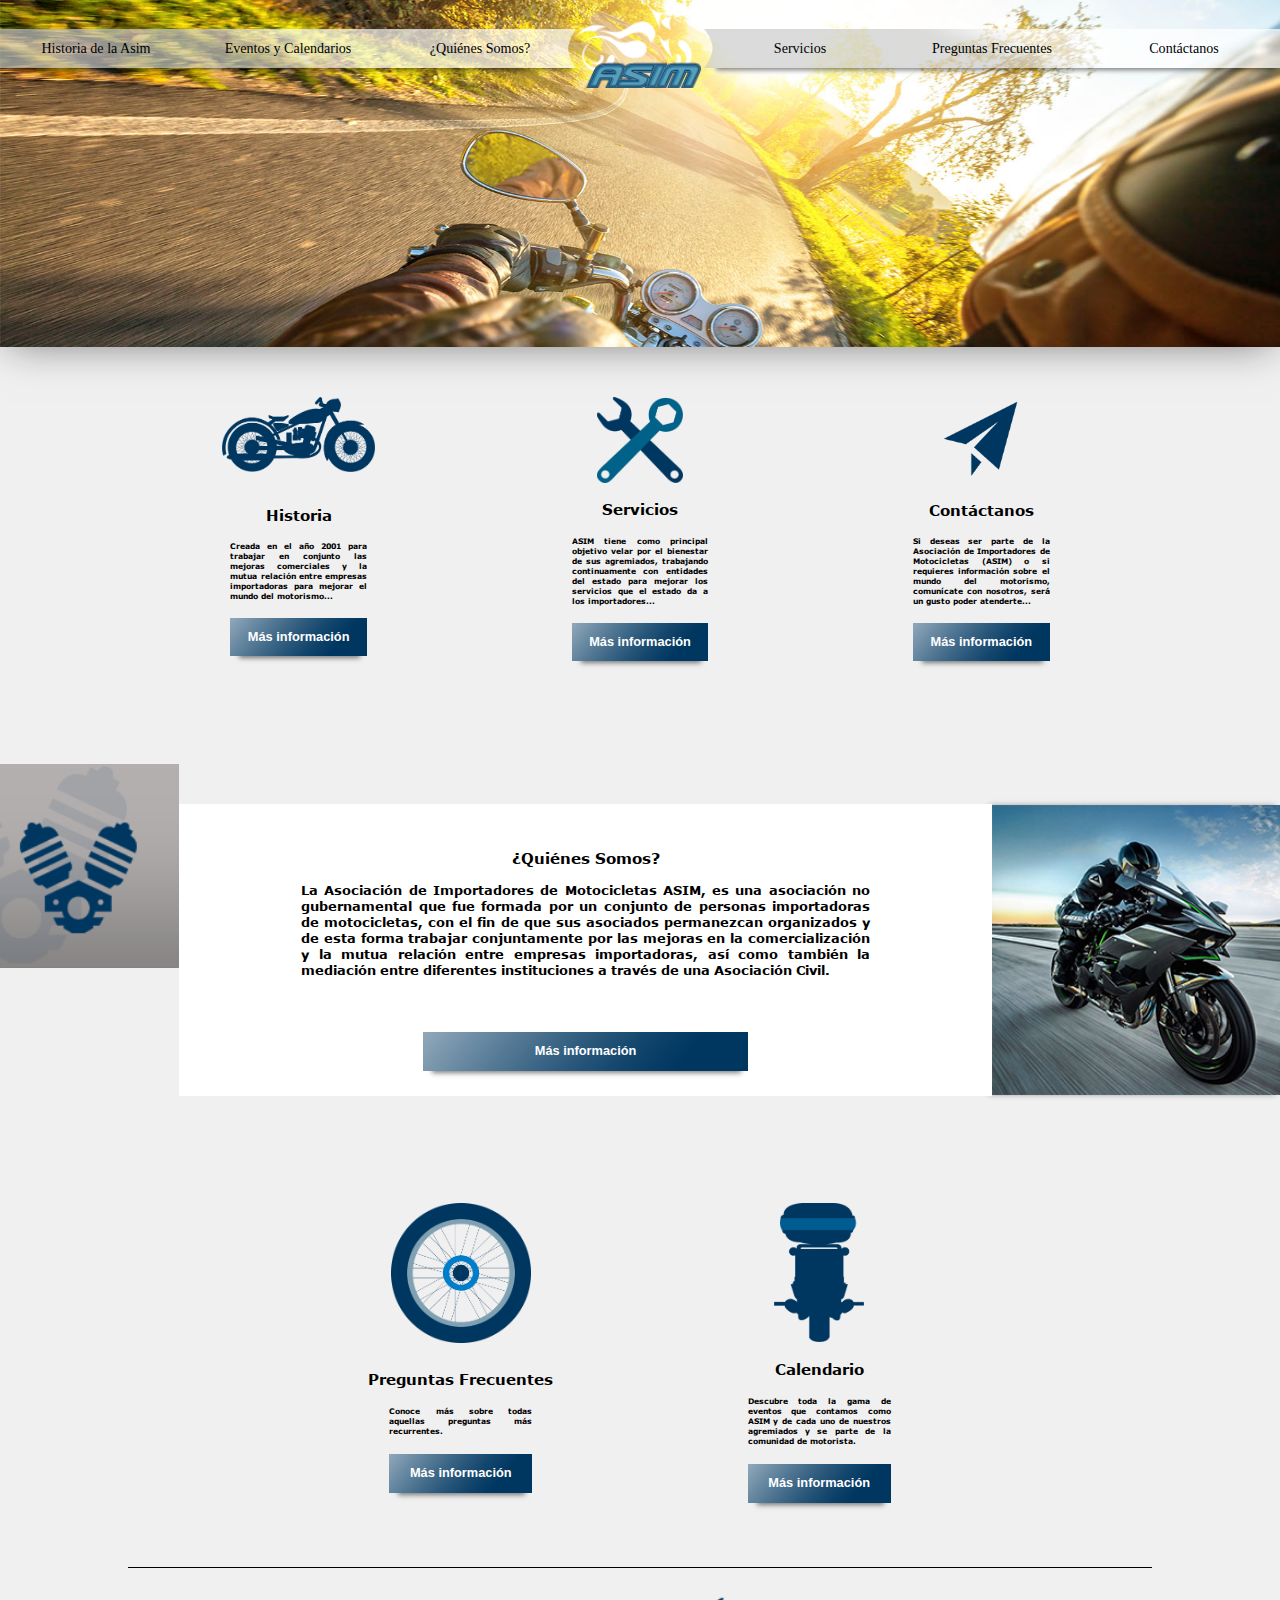
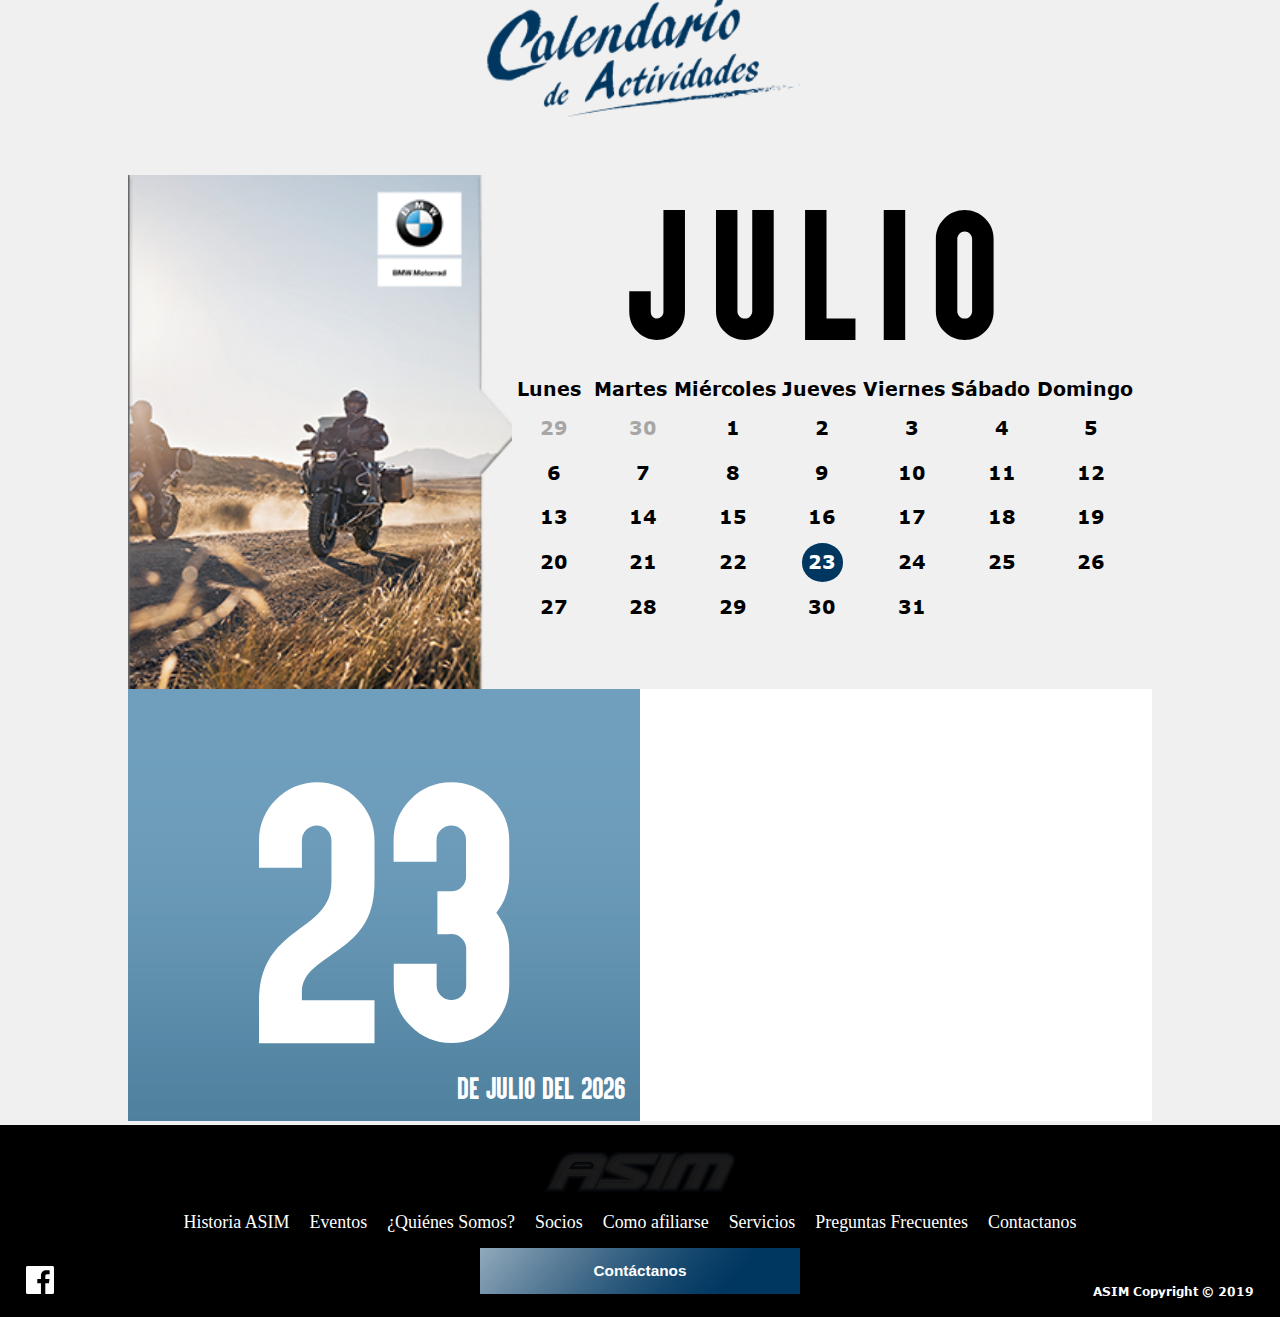
<file: site/index.html>
<!DOCTYPE html>
<html lang="es">
  <head>
    <meta charset="utf-8">
    <meta name="ASIM" content="Asociación de Importadores de Motorcicletas_ASIM">
    <meta name="description" content="Representantes de los importadores de motocicleta en Guatemala y generadora de diferentes actividades dedicadas al mundo del motorismo">
    <meta name="keywords" content="">
	  <meta name="viewport" content="width=device-width, initial-scale=1.0">
    <title>ASIM / Asociación de Importadores de Motocicletas</title>
    <link href="CSS/inicializador.css" rel="stylesheet" type="text/css">
	  <link href="CSS/menu.css" rel="stylesheet" type="text/css">
    <link href="CSS/estructura-cuerpo-del-home.css" rel="stylesheet" type="text/css">
    <link href="CSS/calendario-actividades.css" rel="stylesheet" type="text/css">
    <link href="CSS/pie-de-pagina.css" rel="stylesheet" type="text/css">
    <script type="text/javascript" src="js/all.js"></script>
    <script type="text/javascript" src="js/jquery-3.4.1.js"></script>
    
    <link rel="shortcut icon" href="Imagenes/favicon.png">

  </head>
  <body>

    <!-- ---------------------------------------Cabecera ------------------------------------------>

      <header class="cont_cabecera">
        <div id="contenedor">
          <div id="i_cabecera">
            <picture> 
              <source srcset="Imagenes/motorista_aventura_grande.jpg" media="(min-width:1001px)">
              <source srcset="Imagenes/motorista_aventura_mediana.jpg" media="(min-width:500px)">
              <img src="Imagenes/motorista_aventura_pequeña.jpg" alt="motorista de aventura">
            </picture>
          </div>

<!------------------------------Barra de menu de mobile -------------------------------->           
          <div class="menu-bar" id ="menu-fijo">
            <div class="menu-barm">
              <div class="menu-barrab">
                <a class="menu-t bt-menu" href="#"><i class="fas fa-bars"></i></a>
                <img src="Imagenes/menu_mobile.png" alt="barra de menu vista mobile">
              </div>
              <div class="menu-logo">
                <img src="Imagenes/logo.png" alt="logo"/>
              </div>
            </div>
          </div>

<!------------------------------------------------------------------------------------>          

<!-----------------------------------Menu vista PC ----------------------------------->

          </div>
            <div class="menu">
              <div class="contenedor-menu">
                <div class="menu_izquierdo">
                  <div class="md_contenedor">
                      <img src="Imagenes/menu_izquierdo.png" alt="menu_izquierdo"/>
                        <nav>
                         <div id="menu_izquierdo">
                            <ul class="navegador">
                              <li><a href="html/historia.html">Historia de la Asim</a></li>
                              <li><a href="html/calendario.html">Eventos y Calendarios</a></li>
                              <li><a class="mdm_esquina_izq">¿Quiénes Somos?</a>
                                <ul>
                                  <li><a href="html/quienes-somos.html">¿Quiénes Somos?</a></li>
                                  <li><a href="html/socios.html">Socios</a></li>
                                  <li><a class="m_inferior" href="html/afiliarse.html">Como afiliarse</a></li>
                                </ul>
                              </li>      
                            </ul>
                          </div>
                        </nav>
                  </div>
                </div>
                <div class="logo"><img src="Imagenes/logo.png" alt="logo"/></div>
                <div class="menu_derecho">
                  <div class="mi_contenedor">
                    <img src="Imagenes/menu_derecho.png" alt="menu_derecho"/>
                      <nav>
                        <div id="menu_derecho">
                          <ul class="navegador">
                            <li><a class="mdm_esquina_der" href="html/servicios.html">Servicios</a></li>
                            <li><a href="html/preguntasfq.html">Preguntas Frecuentes</a></li>
                            <li><a href="html/contacto.html">Contáctanos</a></li>
                          </ul>
                        </div>
                      </nav>
                  </div>
                </div>
              
              </div>
            </div>
<!-------------------------------------botones de seguimiento 
        
            <input type="checkbox" id="selector_derecho">
            <label class="s_der" for="selector_derecho">
            <img src="Imagenes/flecha_derecha.png" alt="flecha_derecha"/></label>
  
            <input type="checkbox" id="selector_izquierdo">
            <label class="s_iz" for="selector_izquierdo">
            <img src="Imagenes/flecha_izquierda.png" alt="flecha_izquierda"/></label>
      ------------------------------------------------>
        </div>
      </header>

      <!------------------------------Cuerpo del sitio web--------------------------------------->

      <!------------Primer bloque------------->

       <section id="boxes">
        <div class="contenedor-box"> 
            <div class="box">
              <img class="im_historia" src="Imagenes/logo-historia.png" alt="Historia_icono">
                <div class ="contenedor-mobile">
                  <h3> Historia </h3>
                  <p>
                    Creada en el año 2001 para trabajar en conjunto las mejoras comerciales y la mutua relación entre empresas importadoras para mejorar el mundo del motorismo...
                  </p>
                  <div class="boton">
                     <a href="html/historia.html"><p> Más información </p></a>
                  </div>
                </div>
            </div>
            <div class="box box-servicios">
              <img src="Imagenes/logo-servicios.png" alt="Servicios_icono">
                <div class ="contenedor-mobile espaciado-t">
                  <h3> Servicios </h3>
                  <p>
                    ASIM tiene como principal objetivo velar por el bienestar de sus agremiados, trabajando continuamente con entidades del estado para mejorar los servicios que el estado da a los importadores...
                  </p>
                  <div class="boton">
                     <a href="html/servicios.html"><p> Más información </p></a>
                  </div>
                </div>
            </div>
            <div class="box">
              <img class="im_contact" src="Imagenes/logo-contactanos.png" alt="Contactanos_icono">
              <div class ="contenedor-mobile">
                <h3> Contáctanos </h3>
                <p>
                  Si deseas ser parte de la Asociación de Importadores de Motocicletas (ASIM) o si requieres información sobre el mundo del motorismo, comunícate con nosotros, será un gusto poder atenderte...
                </p>
                <div class="boton">
                   <a href="html/contacto.html"><p> Más información </p></a>
                </div>
              </div>
            </div>
        </div>
      </section>
<!--------------------------------Elemente Clear externo para evitar exceso---------------------->
       <section>
       <div class="clr"></div>
      </section>
<!-------- --------------------------------Bloque Quienes Somos--------------------------------->
         <section id="box-principal"> 
            <div class="box-contenedor">
              <img class="logo-qsomos" src="Imagenes/logo-motor.png" alt="logo-motor">
              <div class="blc-blanco">            
                <img src="Imagenes/b-blanco.png" alt="bloque-blanco">
                <div class="contenido-q">
                  <h3> ¿Quiénes Somos? </h3>
                  <p>
                    La Asociación de Importadores de Motocicletas ASIM, es una asociación no gubernamental que fue formada por un conjunto de personas importadoras de motocicletas, con el fin de que sus asociados permanezcan organizados y de esta forma trabajar conjuntamente por las mejoras en la comercialización y la mutua relación entre empresas importadoras, así como también la mediación entre diferentes instituciones a través de una Asociación Civil.
                  </p>
                </div>
                <div class="boton">
                  <a href="html/quienes-somos.html"><p> Más información </p></a>
                </div>
              </div>
              <img class="moto-lat" src="Imagenes/motocicleta-lateral.png" alt="motocicleta">
            </div>
          </div>
        </section>

        <!----------------------------------- Menú inferior ------------------------------------>
      <section id="boxes2"> 
        <div class="clr"></div>
        <div class="contenedor-box">
          <div class="box"> 
            <img class="im_preguntas" src="Imagenes/logo-llanta.png" alt="Preguntas-Frecuentes_icono">
            <div class ="contenedor-mobile">
              <h3> Preguntas Frecuentes </h3> 
              <p>
                Conoce más sobre todas aquellas preguntas más recurrentes.
              <div class="boton">
                 <a href="html/preguntasfq.html"><p> Más información </p></a>
              </div>
            </div>
          </div>
          <div class="box box-servicios">
            <img src="Imagenes/logo-maleta.png" alt="Calendario-de-eventos_icono">
            <div class ="contenedor-mobile espaciado-t">
              <h3> Calendario </h3>
              <p>
              Descubre toda la gama de eventos que contamos como ASIM y de cada uno de nuestros agremiados y se parte de la comunidad de motorista.
              </p>
              <div class="boton">
                 <a href="html/calendario.html"><p> Más información </p></a>
              </div>
            </div>
          </div>
        </div> 
      </section>
<!--------------------------------Elemente Clear externo para evitar exceso--------------------->
       <section>
       <div class="clr"></div>
      </section>

<!----------------------------------------------Línea y cabecera--------------------------------->

      <section id="titulo_calendar">
          <div class="linea"></div> 
          <img class="im-calendar" src="Imagenes/titulo-calendario.png" alt="Imagen de título de calendario">
      </section>

<!------------------------------Calendario de actividades ------------------------------------>

      <section id="cal-actividades">
        <div class="cal-contenedor">
          <img class="brand-cal" src="Imagenes/banner-evento-marca.png" alt="banner de evento calendarizado por la marca">
          <div class="calendar">
            <div class="calendar-info">
              <div class="calendar-prev" id="prev-month">&#9664;</div>
              <div class="calendar-month" id="month">Enero</div>
              <div class="calendar-year" id="year">2018</div>
              <div class="calendar-next" id="next-month">&#9654;</div>
            </div>

            <div class="calendar-week">
              <div class="calendar-day calendar-item">Lunes</div>
              <div class="calendar-day calendar-item">Martes</div>
              <div class="calendar-day calendar-item">Miércoles</div>
              <div class="calendar-day calendar-item">Jueves</div>
              <div class="calendar-day calendar-item">Viernes</div>
              <div class="calendar-day calendar-item">Sábado</div>
              <div class="calendar-day calendar-item">Domingo</div>
            </div>

            <div class="calendar-dates" id="dates" id="dates-cal"></div>  
          </div>
          <div class="fecha-cal">
            <img src="Imagenes/cuadro-azul-cal.png" alt="cuadro azul de la fecha">
            <div class="datos-fecha">
              <p id="mes" class="dia-cal-m"></p>
              <p id="año" class="dia-cal-a"></p>
              <p id="estructura-cal" class="forma-fecha-cal"></p>
            </div>
            <p id="dia" class="dia-cal-d"></p>
          </div>
          <img class="evento-cal" src="Imagenes/cuadro-blanco-cal.png" alt="cuadro blanco con información del evento">          
        </div>

        
        

      </section>

      
<!-- ------------------------------Pie de página web----------------------------->
      
      <footer>
      <div class="contenedor-f">
        <img src="Imagenes/letras-asim.png" alt="ASIM">
          <nav class="menu-f">
          <ul class="menu-contenedor">
              <li><a href="html/historia.html">Historia ASIM</a></li>
              <li><a href="html/calendario.html">Eventos</a></li>
              <li><a href="html/quienes-somos.html">¿Quiénes Somos?</a></li>
              <li><a href="html/socios.html">Socios</a></li>
              <li><a class="m_inferior" href="html/afiliarse.html">Como afiliarse</a></li>
              <li><a href="html/servicios.html">Servicios</a></li>
              <li><a href="html/preguntasfq.html">Preguntas Frecuentes</a></li>
              <li><a href="html/contacto.html">Contactanos</a></li>
          </ul>
        </nav>
        <div class="social-f">
          <a href="https://www.facebook.com/ASIMGuatemala/"><i class="f-icono fab fa-facebook"></i></a>
        </div>
        <div class="boton-f">
          <a href="html/contacto.html"><p> Contáctanos </p></a>
        </div>
        <p class="derechos-p">ASIM Copyright &copy; 2019</p>
      </div>
      </footer>


      <script type="text/javascript" src="js/scripts-dist.js"></script>
      <script type="text/javascript" src="js/menu.js"></script>
      

  </body>
</html>
</file>
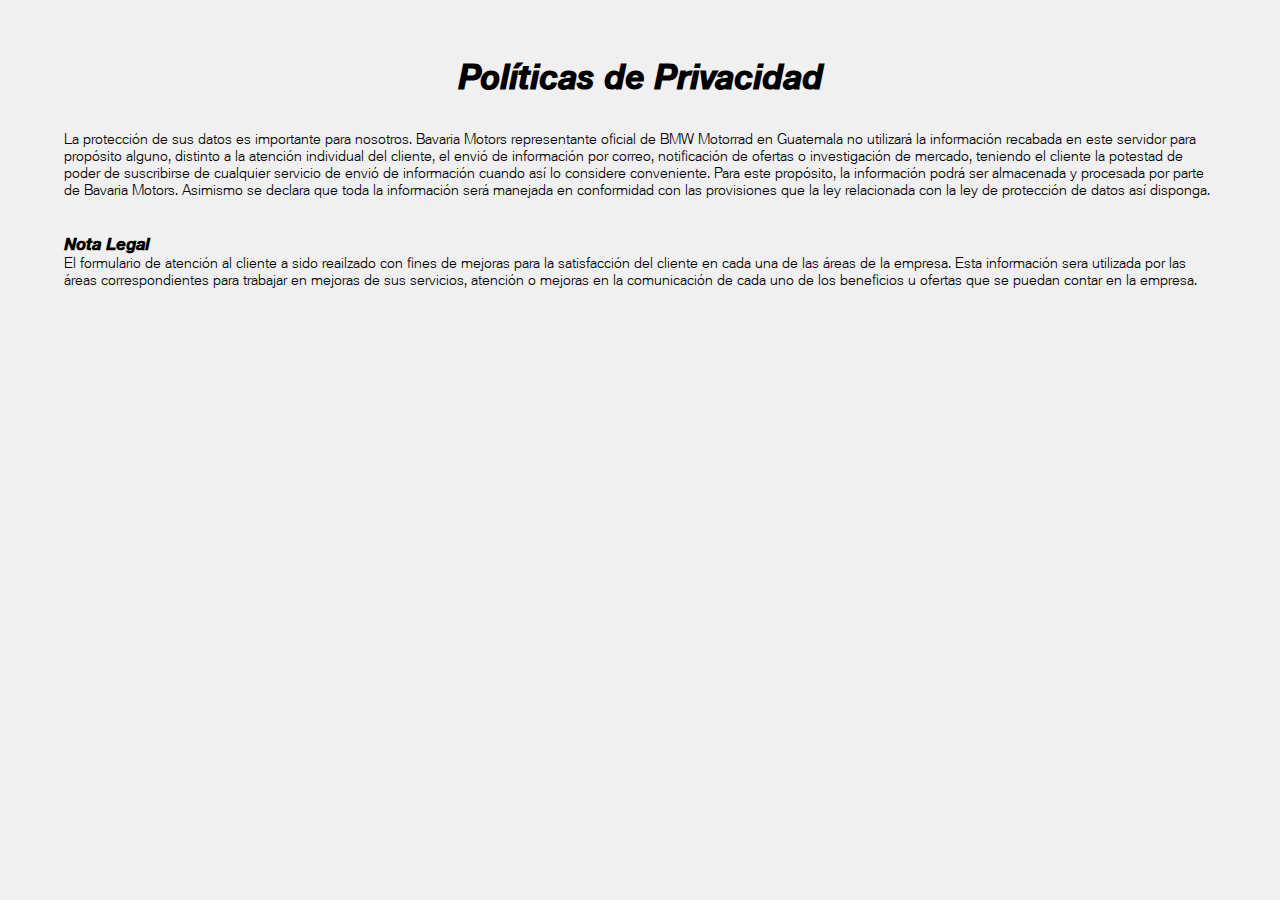
<file: BMW Motorrad formulario/html/politicas.html>
<html lang="es">
  <head>
    <meta charset="utf-8">
    <meta name="BMW Motorrad" content="Formulario de atención al cliente">
    <meta name="description" content="Formulario de atención al cliente según las necesidad de los clientes">
    <meta name="keywords" content="">
	<meta name="viewport" content="width=device-width, initial-scale=1.0">
    <title>BMW Motorrad Voc</title>

    <link href="../CSS/inicializador.css" rel="stylesheet" type="text/css">
    <link href="../CSS/politicas-p.css" rel="stylesheet" type="text/css">
    
    <link rel="shortcut icon" href="../imagenes/favicon.png">

   
  </head>
    <body>

        <header>
            <h1>Políticas de Privacidad</h1>
        </header>

        <section>
            <p>La protección de sus datos es importante para nosotros. Bavaria Motors representante oficial de BMW Motorrad en Guatemala no utilizará la información recabada en este servidor para propósito alguno, distinto a la atención individual del cliente, el envió de información por correo, notificación de ofertas o investigación de mercado, teniendo el cliente la potestad de poder de suscribirse de cualquier servicio de envió de información cuando así lo considere conveniente. Para este propósito, la información podrá ser almacenada y procesada por parte de Bavaria Motors. Asimismo se declara que toda la información será manejada en conformidad con las provisiones que la ley relacionada con la ley de protección de datos así disponga.</p><br><br>

            <h3>Nota Legal</h3>

            <p>El formulario de atención al cliente a sido reailzado con fines de mejoras para la satisfacción del cliente en cada una de las áreas de la empresa. Esta información sera utilizada por las áreas correspondientes para trabajar en mejoras de sus servicios, atención o mejoras en la comunicación de cada uno de los beneficios u ofertas que se puedan contar en la empresa.</p>

       </section> 
    </body>
  </html>
</file>
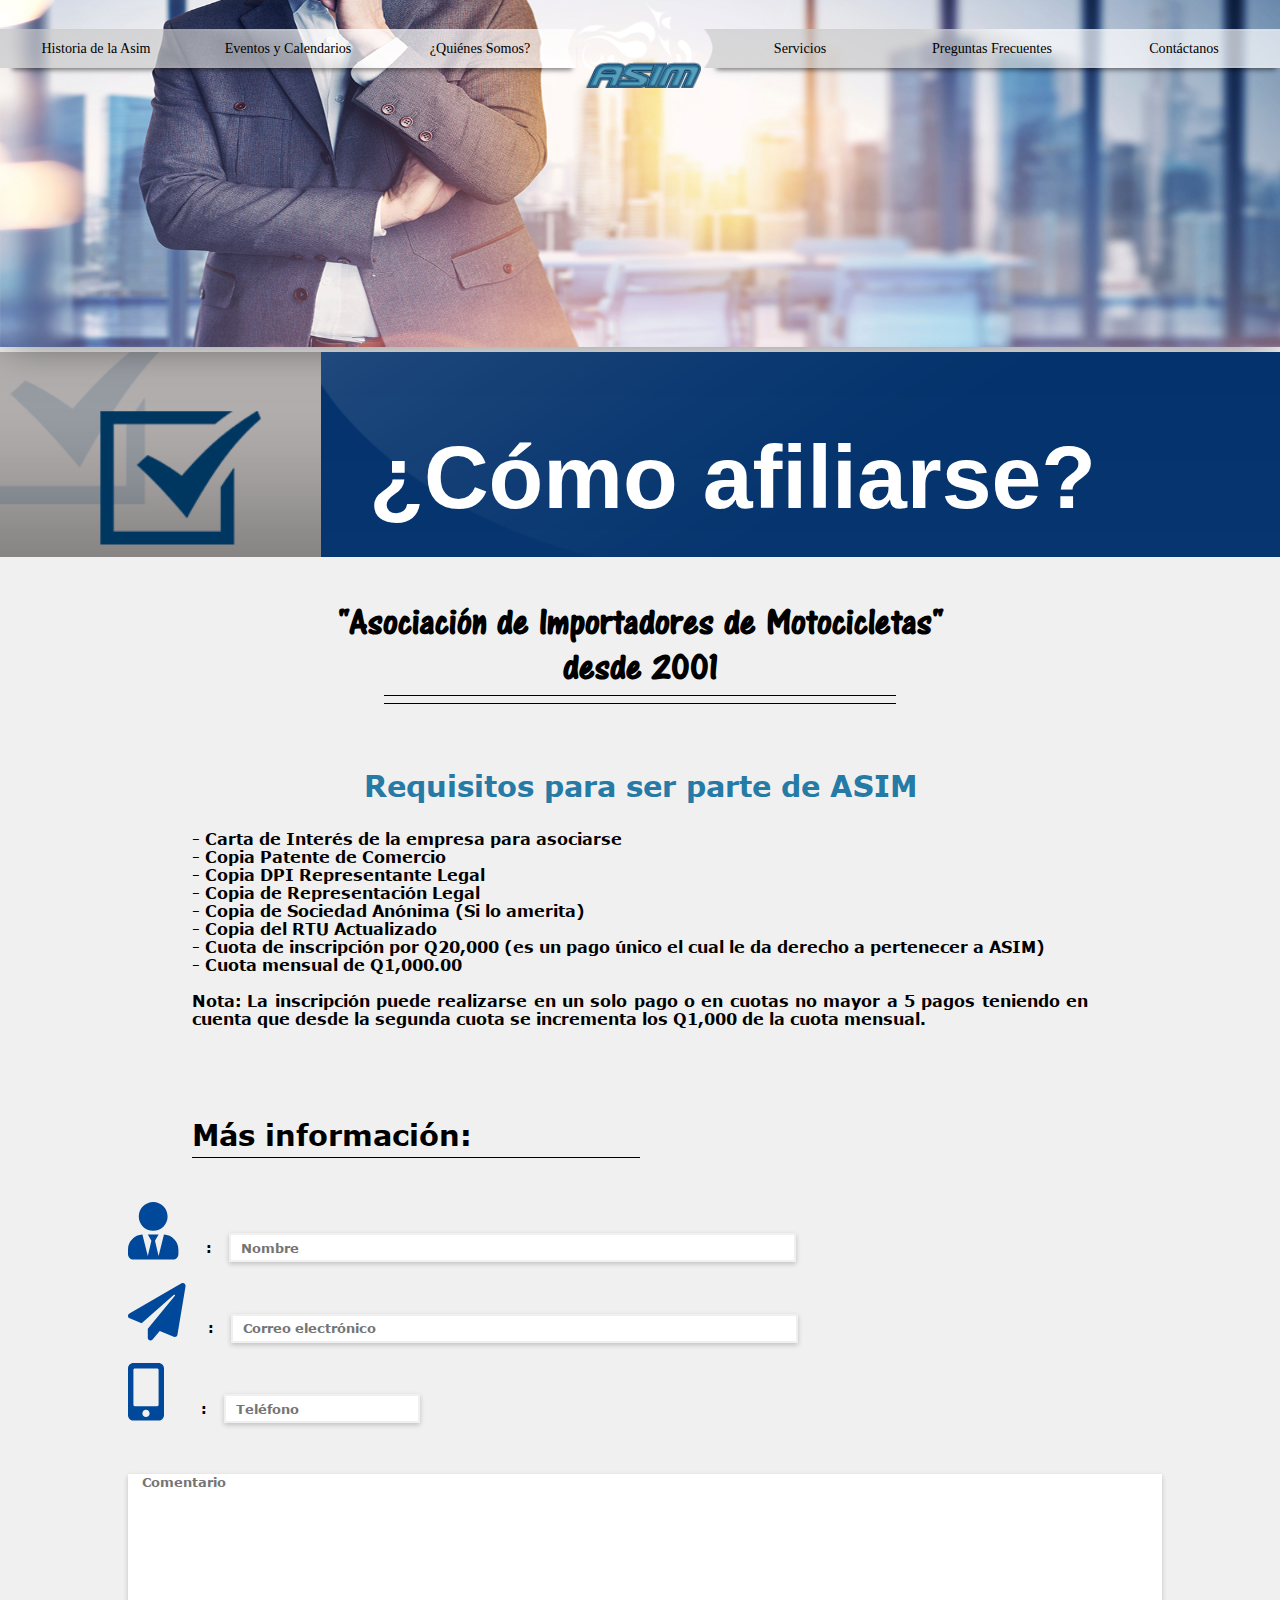
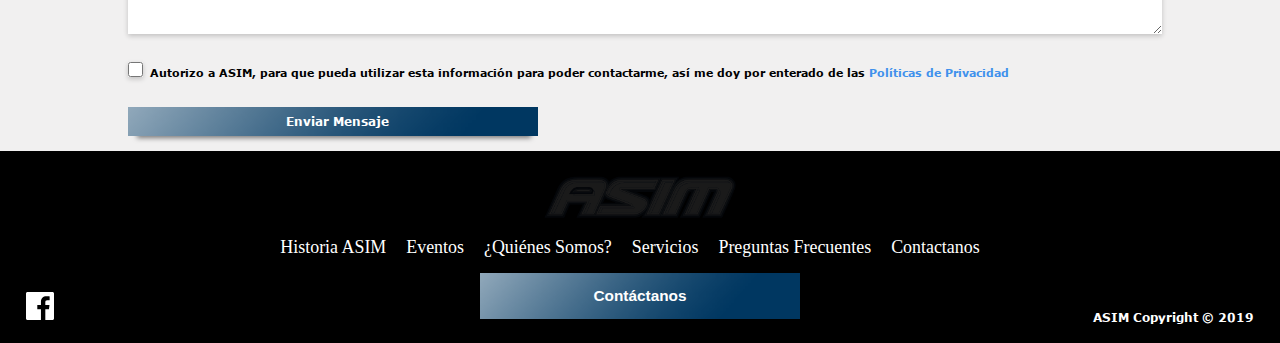
<file: site/html/afiliarse.html>
<!DOCTYPE html>
<html lang="es">
  <head>
    <meta charset="utf-8">
    <meta name="ASIM" content="Asociación de Importadores de Motorcicletas_ASIM">
    <meta name="description" content="Representantes de los importadores de motocicleta en Guatemala y generadora de diferentes actividades dedicadas al mundo del motorismo">
    <meta name="keywords" content="">
	  <meta name="viewport" content="width=device-width, initial-scale=1.0">
    <title>ASIM / Asociación de Importadores de Motocicletas</title>
    <link href="../CSS/inicializador.css" rel="stylesheet" type="text/css">
    <link href="../CSS/menu.css" rel="stylesheet" type="text/css">
    <link href="../CSS/estructura-del-cuerpo-afiliarse.css" rel="stylesheet" type="text/css">
    <link href="../CSS/pie-de-pagina.css" rel="stylesheet" type="text/css">
    <link href="../CSS/estilo-formulario.css" rel="stylesheet" type="text/css">
    
    <link rel="shortcut icon" href="../Imagenes/favicon.png">

    <script type="text/javascript" src="../js/jquery-3.4.1.js"></script>
    <script type="text/javascript" src="../js/script.js"></script>
    <script src="../js/all.js"></script>

  </head>
  <body>

   <!-- ---------------------------------------Cabecera ------------------------------------------>

      <header class="cont_cabecera">
        <div id="contenedor">
          <div id="i_cabecera">
            <picture> 
              <source srcset="../Imagenes/como-afiliarse/asim-afiliarse-grande.jpg" media="(min-width:1001px)">
              <source srcset="../Imagenes/como-afiliarse/asim-afiliarse-mediano.jpg" media="(min-width:500px)">
              <img src="../Imagenes/como-afiliarse/asim-afiliarse-pequeña.jpg" alt="motorista de aventura">
            </picture>
          </div>

<!------------------------------Barra de menu de mobile -------------------------------->           
          <div class="menu-bar" id ="menu-fijo">
            <div class="menu-barm">
              <div class="menu-barrab">
                <a class="menu-t bt-menu" href="#"><i class="fas fa-bars"></i></a>
                <img src="../Imagenes/menu_mobile.png" alt="barra de menu vista mobile">
              </div>
              <div class="menu-logo">
                <a href="../index.html"><img src="../Imagenes/logo.png" alt="logo"/></a>
              </div>
            </div>
          </div>

<!------------------------------------------------------------------------------------>          

<!-----------------------------------Menu vista PC ----------------------------------->

          </div>
            <div class="menu">
              <div class="contenedor-menu">
                <div class="menu_izquierdo">
                  <div class="md_contenedor">
                      <img src="../Imagenes/menu_izquierdo.png" alt="menu_izquierdo"/>
                        <nav>
                         <div id="menu_izquierdo">
                            <ul class="navegador">
                              <li><a href="../html/historia.html">Historia de la Asim</a></li>
                              <li><a href="../html/calendario.html">Eventos y Calendarios</a></li>
                              <li><a class="mdm_esquina_izq">¿Quiénes Somos?</a>
                                <ul>
                                  <li><a href="../html/quienes-somos.html">¿Quiénes Somos?</a></li>
                                  <li><a href="../html/socios.html">Socios</a></li>
                                  <li><a class="m_inferior" href="../html/afiliarse.html">Como afiliarse</a></li>
                                </ul>
                              </li>      
                            </ul>
                          </div>
                        </nav>
                  </div>
                </div>
                <a href="../index.html"><img src="../Imagenes/logo.png" alt="logo"/></a>
                <div class="menu_derecho">
                  <div class="mi_contenedor">
                    <img src="../Imagenes/menu_derecho.png" alt="menu_derecho"/>
                      <nav>
                        <div id="menu_derecho">
                          <ul class="navegador">
                            <li><a class="mdm_esquina_der" href="../html/servicios.html">Servicios</a></li>
                            <li><a href="../html/preguntasfq.html">Preguntas Frecuentes</a></li>
                            <li><a href="../html/contacto.html">Contáctanos</a></li>
                          </ul>
                        </div>
                      </nav>
                  </div>
                </div>
              
              </div>
            </div>
          </div>
        </header>
<!-- ---------------------------------------------Marco Inferior de cabecera ------------------------------------------ -->


<section class="recuadro-afiliarse">
    <div class="afiliarse-contenedor">
      <img src="../Imagenes/como-afiliarse/check-afiliarse.png" alt="Recuadro con check de afiliarse">
      <div class="recuadro-contenedor">
        <img src="../Imagenes/como-afiliarse/recuadro-azul.png" alt="Recuadro azul contenedor del título">
        <h1>¿Cómo afiliarse?</h1>
      </div>
    </div>
</section>
<!----------------------------- Cuerpo de la página Servicios ----------------------------------->

<!----------------------------- Cuerpo de la página de socios ----------------------------------->

      <section class="frase">
        <h3>"Asociación de Importadores de Motocicletas"</h3>
        <h3>desde 2001</h3>
        <div class="linea"></div>
        <div class="linea"></div>
        <div class="afiliarse-cuerpo">
          <h1>Requisitos para ser parte de ASIM</h1>
          <p>
            - Carta de Interés de la empresa para asociarse</br>
            - Copia Patente de Comercio</br>
            - Copia DPI Representante Legal</br>
            - Copia de Representación Legal</br>
            - Copia de Sociedad Anónima (Si lo amerita)</br>
            - Copia del RTU Actualizado</br>
            - Cuota de inscripción por Q20,000 (es un pago único el cual le da derecho a pertenecer a ASIM)</br>
            - Cuota mensual de Q1,000.00</br></br>

            Nota: La inscripción puede realizarse en un solo pago o en cuotas no mayor a 5 pagos teniendo en cuenta que desde la segunda cuota se incrementa los Q1,000 de la cuota mensual.
          </p>
          <h2> Más información:</h2>
          <div class="linea2"></div>
        </div>
      </section>

 <!--------------------------Formulario de Contacto ------------------------------> 
      <section class="contenedor-form">
         <form name="formularioVoc" action="#" onsumit="return validar()">
           <div class="form-wrap">
            <div class="form-contact" name="formulario-de-contacto" action="#">
              
<!-------------------------Contenedor del grid----------------------------------->    
                     
              <div class="box-contenedor">
                <div class="user-info">
                  <div class="Nom">
                    <i class="fas fa-user-tie"></i>
                    <label for="names">:</label>
                    <input type="text" id="names" placeholder="Nombre">
                    <p id="namet"> </p>
                  </div>

                  <div class="correo">
                    <i class="fas fa-paper-plane"></i>
                    <label for="email">:</label>
                    <input type="text" id="email" placeholder="Correo electrónico">
                    <p id="correot"> </p>
                  </div>

                  <div class="tel">
                    <i class="fas fa-mobile-alt"></i>
                    <label for="phone">:</label>
                    <input type="text" id="phone" placeholder="Teléfono">
                    <p id="telt"> </p>
                  </div> 
                </div>

                <textarea id="mensaje" placeholder=" Comentario"></textarea>
                  
                <div class="casilla">
                  <input type="checkbox" id="casilla">
                  <label for="casilla">Autorizo a ASIM, para que pueda utilizar esta información para poder contactarme, así me doy por enterado de las <a href="../html/politicas.html" target="_blank">Políticas de Privacidad</a></label>
                  <p id="casillat"> </p>
                </div>
                <div class="user-info">
                  <input class="boton" type="button" value="Enviar Mensaje" id="btnSend">
                </div>
              </div>
            </div>  
          </div>
        </form>
      </section>

  <!-- --------------------------------Pie de página web-------------------------------------------->
      

      <footer>
      <div class="contenedor-f">
        <img src="../Imagenes/letras-asim.png" alt="ASIM">
          <nav class="menu-f">
          <ul class="menu-contenedor">
              <li><a href="../html/historia.html">Historia ASIM</a></li>
              <li><a href="../html/calendario.html">Eventos</a></li>
              <li><a href="../html/quienes-somos.html">¿Quiénes Somos?</a></li>
              <li><a href="../html/servicios.html">Servicios</a></li>
              <li><a href="../html/preguntasfq.html">Preguntas Frecuentes</a></li>
              <li><a href="../html/contacto.html">Contactanos</a></li>
          </ul>
        </nav>
        <div class=" social-f">
          <a href="https://www.facebook.com/ASIMGuatemala/"><i class="f-icono fab fa-facebook"></i></a>
        </div>
        <div class="boton-f">
          <a href="../html/contacto.html"><p> Contáctanos </p></a>
        </div>
        <p class="derechos-p">ASIM Copyright &copy; 2019</p>
      </div>
      </footer>      

      <script type="text/javascript" src="../js/menu.js"></script>

  </body>
</html>
</file>
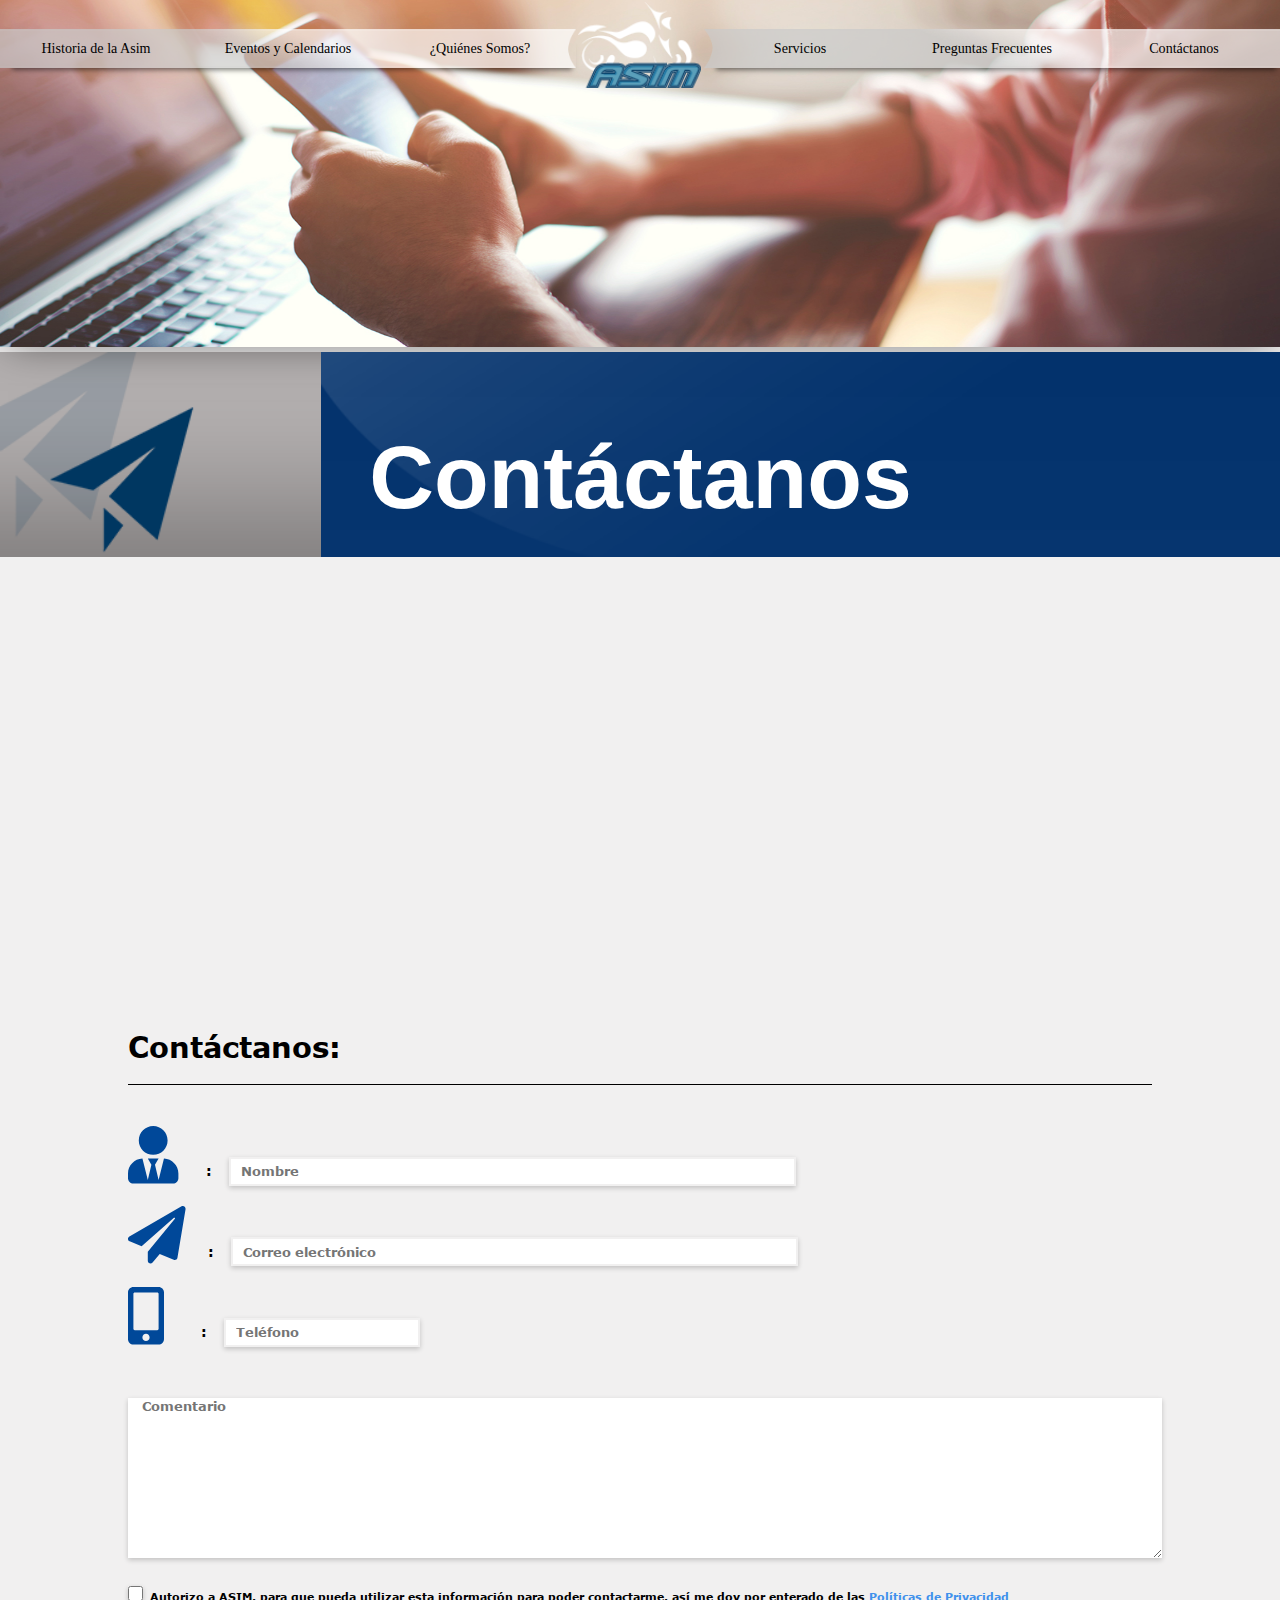
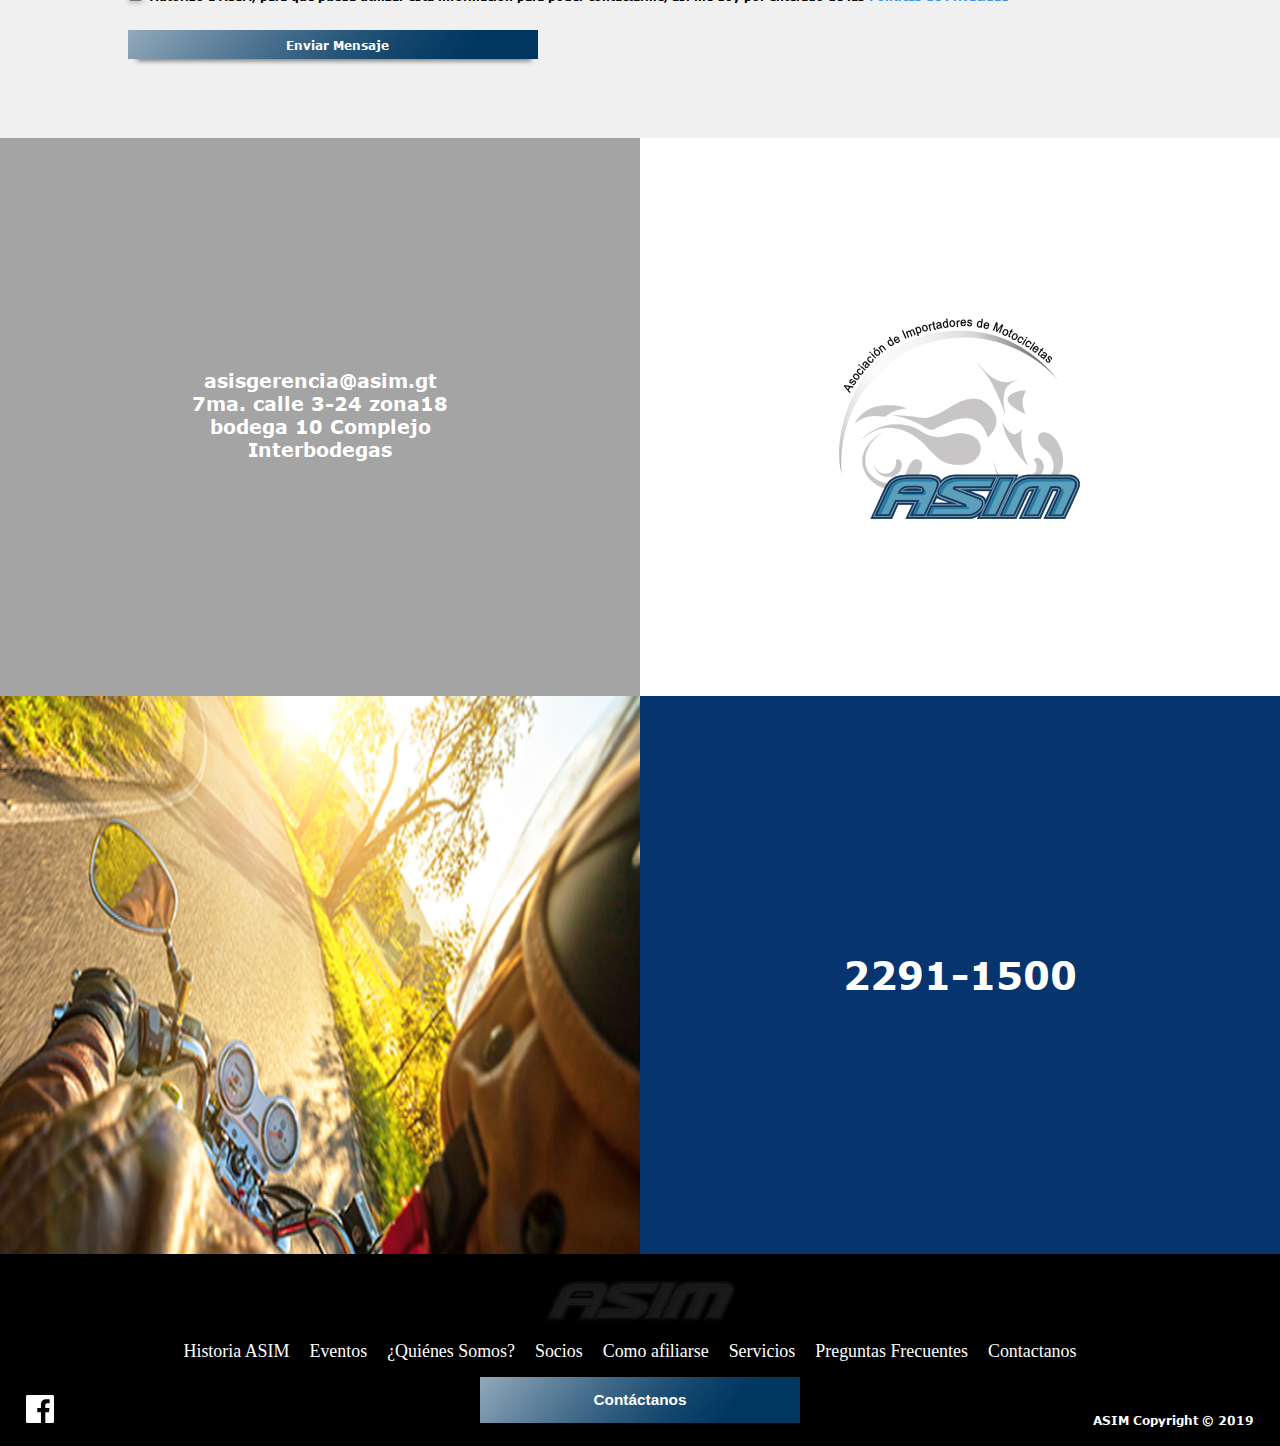
<file: site/html/contacto.html>
<!DOCTYPE html>
<html lang="es">
  <head>
    <meta charset="utf-8">
    <meta name="ASIM" content="Asociación de Importadores de Motorcicletas_ASIM">
    <meta name="description" content="Representantes de los importadores de motocicleta en Guatemala y generadora de diferentes actividades dedicadas al mundo del motorismo">
    <meta name="keywords" content="">
	  <meta name="viewport" content="width=device-width, initial-scale=1.0">
    <title>ASIM / Asociación de Importadores de Motocicletas</title>
    <link href="../CSS/inicializador.css" rel="stylesheet" type="text/css">
    <link href="../CSS/menu.css" rel="stylesheet" type="text/css">
    <link href="../CSS/pie-de-pagina.css" rel="stylesheet" type="text/css">
    <link href="../CSS/estructura-del-cuerpo-contacto.css" rel="stylesheet" type="text/css">
    <link href="../CSS/estilo-formulario.css" rel="stylesheet" type="text/css">
    <script src="../js/all.js"></script>
    
    <link rel="shortcut icon" href="../Imagenes/favicon.png">

    <script type="text/javascript" src="../js/jquery-3.4.1.js"></script>
    <script type="text/javascript" src="../js/script.js"></script>
    <script src="../js/all.js"></script>


  </head>
  <body>

    <!-- ---------------------------------------Cabecera ------------------------------------------>

      <header class="cont_cabecera">
        <div id="contenedor">
          <div id="i_cabecera">
            <picture> 
              <source srcset="../Imagenes/contacto/asim-contacto-grande.jpg" media="(min-width:1001px)">
              <source srcset="../Imagenes/contacto/asim-contacto-mediano.jpg" media="(min-width:500px)">
              <img src="../Imagenes/contacto/asim-contacto-pequeña.jpg" alt="motorista de aventura">
            </picture>
          </div>

<!------------------------------Barra de menu de mobile -------------------------------->           
          <div class="menu-bar" id ="menu-fijo">
            <div class="menu-barm">
              <div class="menu-barrab">
                <a class="menu-t bt-menu" href="#"><i class="fas fa-bars"></i></a>
                <img src="../Imagenes/menu_mobile.png" alt="barra de menu vista mobile">
              </div>
              <div class="menu-logo">
                <a href="../index.html"><img src="../Imagenes/logo.png" alt="logo"/></a>
              </div>
            </div>
          </div>

<!------------------------------------------------------------------------------------>          

<!-----------------------------------Menu vista PC ----------------------------------->

          </div>
            <div class="menu">
              <div class="contenedor-menu">
                <div class="menu_izquierdo">
                  <div class="md_contenedor">
                      <img src="../Imagenes/menu_izquierdo.png" alt="menu_izquierdo"/>
                        <nav>
                         <div id="menu_izquierdo">
                            <ul class="navegador">
                              <li><a href="../html/historia.html">Historia de la Asim</a></li>
                              <li><a href="../html/calendario.html">Eventos y Calendarios</a></li>
                              <li><a class="mdm_esquina_izq">¿Quiénes Somos?</a>
                                <ul>
                                  <li><a href="../html/quienes-somos.html">¿Quiénes Somos?</a></li>
                                  <li><a href="../html/socios.html">Socios</a></li>
                                  <li><a class="m_inferior" href="../html/afiliarse.html">Como afiliarse</a></li>
                                </ul>
                              </li>      
                            </ul>
                          </div>
                        </nav>
                  </div>
                </div>
                <a href="../index.html"><img src="../Imagenes/logo.png" alt="logo"/></a>
                <div class="menu_derecho">
                  <div class="mi_contenedor">
                    <img src="../Imagenes/menu_derecho.png" alt="menu_derecho"/>
                      <nav>
                        <div id="menu_derecho">
                          <ul class="navegador">
                            <li><a class="mdm_esquina_der" href="../html/servicios.html">Servicios</a></li>
                            <li><a href="../html/preguntasfq.html">Preguntas Frecuentes</a></li>
                            <li><a href="../html/contacto.html">Contáctanos</a></li>
                          </ul>
                        </div>
                      </nav>
                  </div>
                </div>
              
              </div>
            </div>
          </div>
        </header>
<!-- ---------------------------------------------Marco Inferior de cabecera ------------------------------------------ -->


<section class="recuadro-contacto">
    <div class="contacto-contenedor">
      <img src="../Imagenes/contacto/contacto.png" alt="Recuadro con motocicleta clásica">
      <div class="recuadro-contenedor">
        <img src="../Imagenes/contacto/recuadro-azul.png" alt="Recuadro azul contenedor del título">
        <h1>Contáctanos</h1>
      </div>
    </div>
</section>
<!------------------------- Cuerpo de la página contacto mapa de google ------------------------------>

      <section>
        <div class="contenedor-mapa">
          <iframe src="https://www.google.com/maps/embed?pb=!1m18!1m12!1m3!1d3860.0949354669883!2d-90.48551103603462!3d14.650552079780377!2m3!1f0!2f0!3f0!3m2!1i1024!2i768!4f13.1!3m3!1m2!1s0x0%3A0xa7dac05abe6eee01!2sInterbodegas!5e0!3m2!1ses-419!2sgt!4v1560803400665!5m2!1ses-419!2sgt" width="1600" height="400" frameborder="0" style="border:0" allowfullscreen></iframe>
        </div>
      </section>

<!--------------------------------- Texto de presentación de formulario ------------------------------>
      <section class="marco-f">
          <h2> Contáctanos:</h2>
          <div class="linea2"></div>
      </section>
<!--------------------------Formulario de Contacto ------------------------------> 
      <section class="contenedor-form">
         <form name="formularioVoc" action="#" onsumit="return validar()">
           <div class="form-wrap">
            <div class="form-contact" name="formulario-de-contacto" action="#">
              
<!-------------------------Contenedor del grid----------------------------------->    
                     
              <div class="box-contenedor">
                <div class="user-info">
                  <div class="Nom">
                    <i class="fas fa-user-tie"></i>
                    <label for="names">:</label>
                    <input type="text" id="names" placeholder="Nombre">
                    <p id="namet"> </p>
                  </div>

                  <div class="correo">
                    <i class="fas fa-paper-plane"></i>
                    <label for="email">:</label>
                    <input type="text" id="email" placeholder="Correo electrónico">
                    <p id="correot"> </p>
                  </div>

                  <div class="tel">
                    <i class="fas fa-mobile-alt"></i>
                    <label for="phone">:</label>
                    <input type="text" id="phone" placeholder="Teléfono">
                    <p id="telt"> </p>
                  </div> 
                </div>

                <textarea id="mensaje" placeholder=" Comentario"></textarea>
                  
                <div class="casilla">
                  <input type="checkbox" id="casilla">
                  <label for="casilla">Autorizo a ASIM, para que pueda utilizar esta información para poder contactarme, así me doy por enterado de las <a href="../html/politicas.html" target="_blank">Políticas de Privacidad</a></label>
                  <p id="casillat"> </p>
                </div>
                <div class="user-info">
                  <input class="boton" type="button" value="Enviar Mensaje" id="btnSend">
                </div>
              </div>
            </div>  
          </div>
        </form>
      </section>
<!-------------------------- Cuerpo de la página Contactar ------------------------------------------->

      <section>
        <div class="contenedor-cont">
          <div class="contenedorcont">

            <div class="cuadro-gris">
              <div class="datost">
                <p>asisgerencia@asim.gt</p>
                <p>7ma. calle 3-24 zona18</p>
                <p>bodega 10 Complejo</p>
                <p>Interbodegas</p>
              </div>
            </div>
            <div class="cuadro-logo">
              <img src="../Imagenes/contacto/recuadro-logo.png" alt="logo de ASIM">
            </div>
            <div class="cuadro-moto">
              <img src="../Imagenes/contacto/recuadro-moto.png" alt="Imagen de motocicleta en bosque andando">
            </div>
            <div class="cuadro-azul">
              <div class="telt">
                <P>2291-1500</P>
            </div>

          </div>
        </div>
      </section> 


  <!-- --------------------------------Pie de página web-------------------------------------------->
      

      <footer>
      <div class="contenedor-f">
        <img src="../Imagenes/letras-asim.png" alt="ASIM">
          <nav class="menu-f">
          <ul class="menu-contenedor">
              <li><a href="../html/historia.html">Historia ASIM</a></li>
              <li><a href="../html/calendario.html">Eventos</a></li>
              <li><a href="../html/quienes-somos.html">¿Quiénes Somos?</a></li>
              <li><a href="../html/socios.html">Socios</a></li>
              <li><a class="m_inferior" href="../html/afiliarse.html">Como afiliarse</a></li>
              <li><a href="../html/servicios.html">Servicios</a></li>
              <li><a href="../html/preguntasfq.html">Preguntas Frecuentes</a></li>
              <li><a href="../html/contacto.html">Contactanos</a></li>
          </ul>
        </nav>
        <div class=" social-f">
          <a href="https://www.facebook.com/ASIMGuatemala/"><i class="f-icono fab fa-facebook"></i></a>
        </div>
        <div class="boton-f">
          <a href="../html/contacto.html"><p> Contáctanos </p></a>
        </div>
        <p class="derechos-p">ASIM Copyright &copy; 2019</p>
      </div>
      </footer>      

      <script type="text/javascript" src="../js/menu.js"></script> 

  </body>
  </html>
</file>
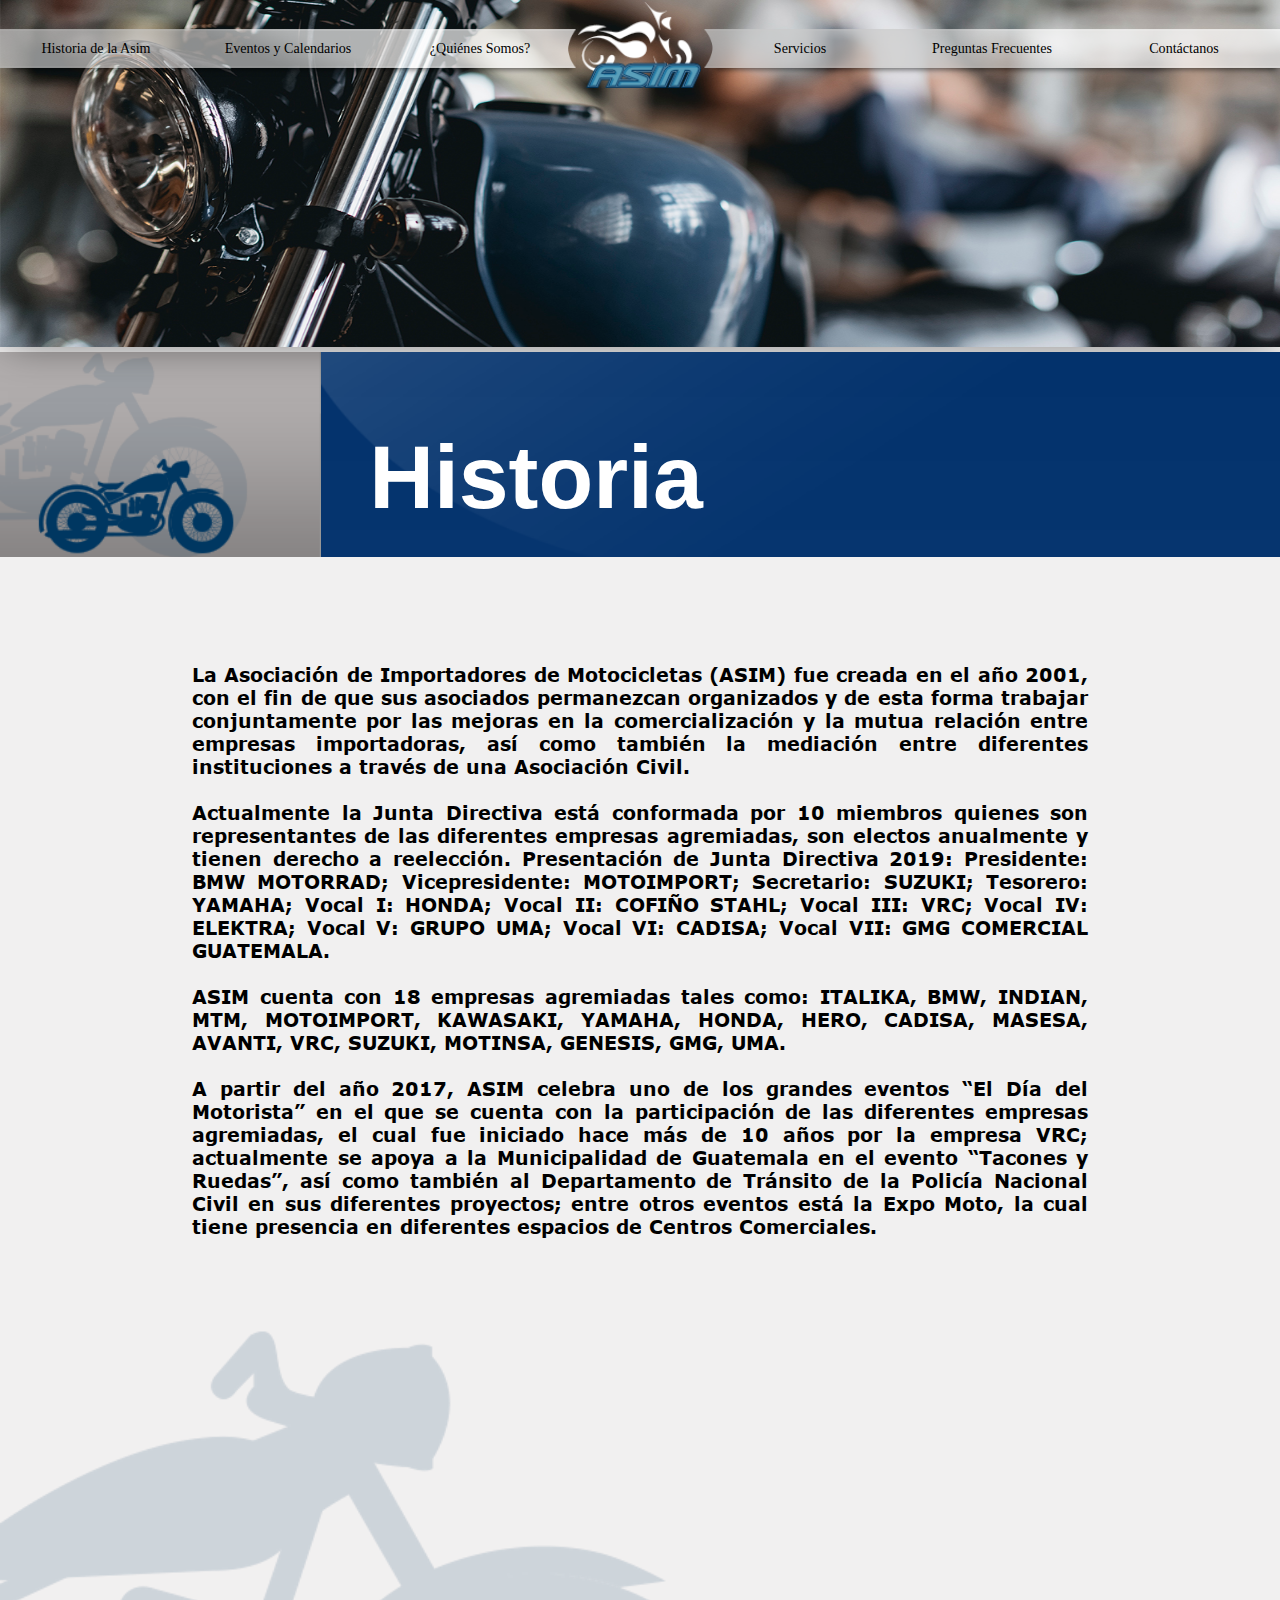
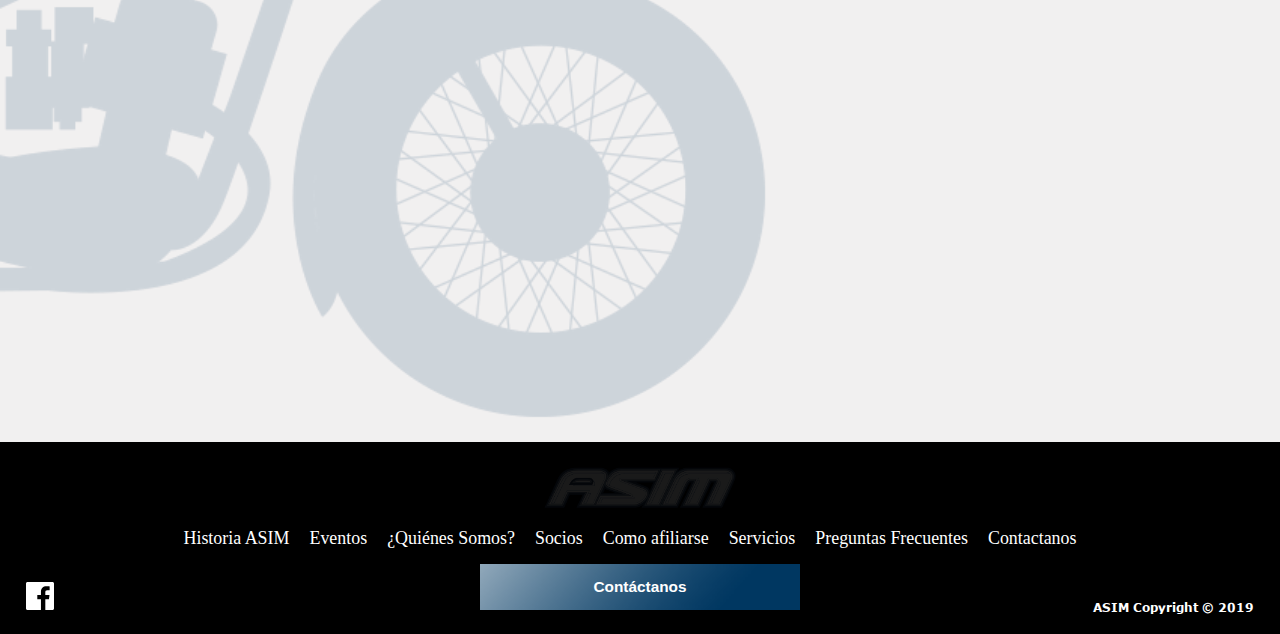
<file: site/html/historia.html>
<!DOCTYPE html>
<html lang="es">
  <head>
    <meta charset="utf-8">
    <meta name="ASIM" content="Asociación de Importadores de Motorcicletas_ASIM">
    <meta name="description" content="Representantes de los importadores de motocicleta en Guatemala y generadora de diferentes actividades dedicadas al mundo del motorismo">
    <meta name="keywords" content="">
	  <meta name="viewport" content="width=device-width, initial-scale=1.0">
    <title>ASIM / Asociación de Importadores de Motocicletas</title>
    <link href="../CSS/inicializador.css" rel="stylesheet" type="text/css">
    <link href="../CSS/pie-de-pagina.css" rel="stylesheet" type="text/css">
    <link href="../CSS/menu.css" rel="stylesheet" type="text/css">
    <link href="../CSS/estructura-del-cuerpo-secciones.css" rel="stylesheet" type="text/css">
    <script src="../js/all.js"></script>
    <script type="text/javascript" src="../js/jquery-3.4.1.js"></script>
    
    <link rel="shortcut icon" href="Imagenes/favicon.png">

   
  </head>
  <body>

    <!-- ---------------------------------------Cabecera ------------------------------------------>

      <header class="cont_cabecera">
        <div id="contenedor">
          <div id="i_cabecera">
            <picture> 
              <source srcset="../Imagenes/historia/historia-asim-grande.jpg" media="(min-width:1001px)">
              <source srcset="../Imagenes/historia/historia-asim-mediana.jpg" media="(min-width:500px)">
              <img src="../Imagenes/historia/historia-asim-pequeña.jpg" alt="motorista de aventura">
            </picture>
          </div>

<!------------------------------Barra de menu de mobile -------------------------------->           
          <div class="menu-bar" id ="menu-fijo">
            <div class="menu-barm">
              <div class="menu-barrab">
                <a class="menu-t bt-menu" href="#"><i class="fas fa-bars"></i></a>
                <img src="../Imagenes/menu_mobile.png" alt="barra de menu vista mobile">
              </div>
              <div class="menu-logo">
                <a href="../index.html"><img src="../Imagenes/logo.png" alt="logo"/></a>
              </div>
            </div>
          </div>

<!------------------------------------------------------------------------------------>          

<!-----------------------------------Menu vista PC ----------------------------------->

          </div>
            <div class="menu">
              <div class="contenedor-menu">
                <div class="menu_izquierdo">
                  <div class="md_contenedor">
                      <img src="../Imagenes/menu_izquierdo.png" alt="menu_izquierdo"/>
                        <nav>
                         <div id="menu_izquierdo">
                            <ul class="navegador">
                              <li><a href="../html/historia.html">Historia de la Asim</a></li>
                              <li><a href="../html/calendario.html">Eventos y Calendarios</a></li>
                              <li><a class="mdm_esquina_izq">¿Quiénes Somos?</a>
                                <ul>
                                  <li><a href="../html/quienes-somos.html">¿Quiénes Somos?</a></li>
                                  <li><a href="../html/socios.html">Socios</a></li>
                                  <li><a class="m_inferior" href="../html/afiliarse.html">Como afiliarse</a></li>
                                </ul>
                              </li>      
                            </ul>
                          </div>
                        </nav>
                  </div>
                </div>
                <a href="../index.html"><img src="../Imagenes/logo.png" alt="logo"/></a>
                <div class="menu_derecho">
                  <div class="mi_contenedor">
                    <img src="../Imagenes/menu_derecho.png" alt="menu_derecho"/>
                      <nav>
                        <div id="menu_derecho">
                          <ul class="navegador">
                            <li><a class="mdm_esquina_der" href="../html/servicios.html">Servicios</a></li>
                            <li><a href="../html/preguntasfq.html">Preguntas Frecuentes</a></li>
                            <li><a href="../html/contacto.html">Contáctanos</a></li>
                          </ul>
                        </div>
                      </nav>
                  </div>
                </div>
              
              </div>
            </div>
          </div>
        </header>
<!-- ---------------------------------------------Marco Inferior de cabecera ------------------------------------------ -->


<section class="recuadro-historia">
    <div class="historia-contenedor">
      <img src="../Imagenes/historia/motocicleta-historia.png" alt="Recuadro con motocicleta clásica">
      <div class="recuadro-contenedor">
        <img src="../Imagenes/historia/recuadro-azul.png" alt="Recuadro azul contenedor del título">
        <h1>Historia</h1>
      </div>
    </div>
</section>

<!-- ------------------------------------------------Cuerpo del sitio web ----------------------------------------------- -->

<section class="moto-h">
  <div class="moto-contenedor">
    <p>
        La Asociación de Importadores de Motocicletas (ASIM) fue creada en el año 2001, con el fin de que sus asociados permanezcan organizados y de esta forma trabajar conjuntamente por las mejoras en la comercialización y la mutua relación entre empresas importadoras, así como también la mediación entre diferentes instituciones a través de una Asociación Civil.</br></br>

        Actualmente la Junta Directiva está conformada por 10 miembros quienes son representantes de las diferentes empresas agremiadas, son electos anualmente y tienen derecho a reelección. Presentación de Junta Directiva 2019: Presidente: BMW MOTORRAD; Vicepresidente: MOTOIMPORT; Secretario: SUZUKI; Tesorero: YAMAHA; Vocal I: HONDA; Vocal II: COFIÑO STAHL; Vocal III: VRC; Vocal IV: ELEKTRA; Vocal V: GRUPO UMA; Vocal VI: CADISA; Vocal VII: GMG COMERCIAL GUATEMALA.</br></br>

        ASIM cuenta con 18 empresas agremiadas tales como: ITALIKA, BMW, INDIAN, MTM, MOTOIMPORT, KAWASAKI, YAMAHA, HONDA, HERO, CADISA, MASESA, AVANTI, VRC, SUZUKI, MOTINSA, GENESIS, GMG, UMA.</br></br>

        A partir del año 2017, ASIM celebra uno de los grandes eventos “El Día del Motorista” en el que se cuenta con la participación de las diferentes empresas agremiadas, el cual fue iniciado hace más de 10 años por la empresa VRC; actualmente se apoya a la Municipalidad de Guatemala en el evento “Tacones y Ruedas”, así como también al Departamento de Tránsito de la Policía Nacional Civil en sus diferentes proyectos; entre otros eventos está la Expo Moto, la cual tiene presencia en diferentes espacios de Centros Comerciales.

    </p>

    <img src="../Imagenes/historia/sombra-motocicleta.png" alt="silueta de motocicieta clásica">
  </div>  
</section>

<!-- --------------------------------------------Pie de página web-------------------------------------------->
      
      <footer>
      <div class="contenedor-f">
        <img src="../Imagenes/letras-asim.png" alt="ASIM">
          <nav class="menu-f">
          <ul class="menu-contenedor">
              <li><a href="../html/historia.html">Historia ASIM</a></li>
              <li><a href="../html/calendario.html">Eventos</a></li>
              <li><a href="../html/quienes-somos.html">¿Quiénes Somos?</a></li>
              <li><a href="../html/socios.html">Socios</a></li>
              <li><a class="m_inferior" href="../html/afiliarse.html">Como afiliarse</a></li>
              <li><a href="../html/servicios.html">Servicios</a></li>
              <li><a href="../html/preguntasfq.html">Preguntas Frecuentes</a></li>
              <li><a href="../html/contacto.html">Contactanos</a></li>
          </ul>
        </nav>
        <div class=" social-f">
          <a href="https://www.facebook.com/ASIMGuatemala/"><i class="f-icono fab fa-facebook"></i></a>
        </div>
        <div class="boton-f">
          <a href="../html/contacto.html"><p> Contáctanos </p></a>
        </div>
        <p class="derechos-p">ASIM Copyright &copy; 2019</p>
      </div>
      </footer>    

      <script type="text/javascript" src="../js/menu.js"></script>  
</body>
</html>
</file>
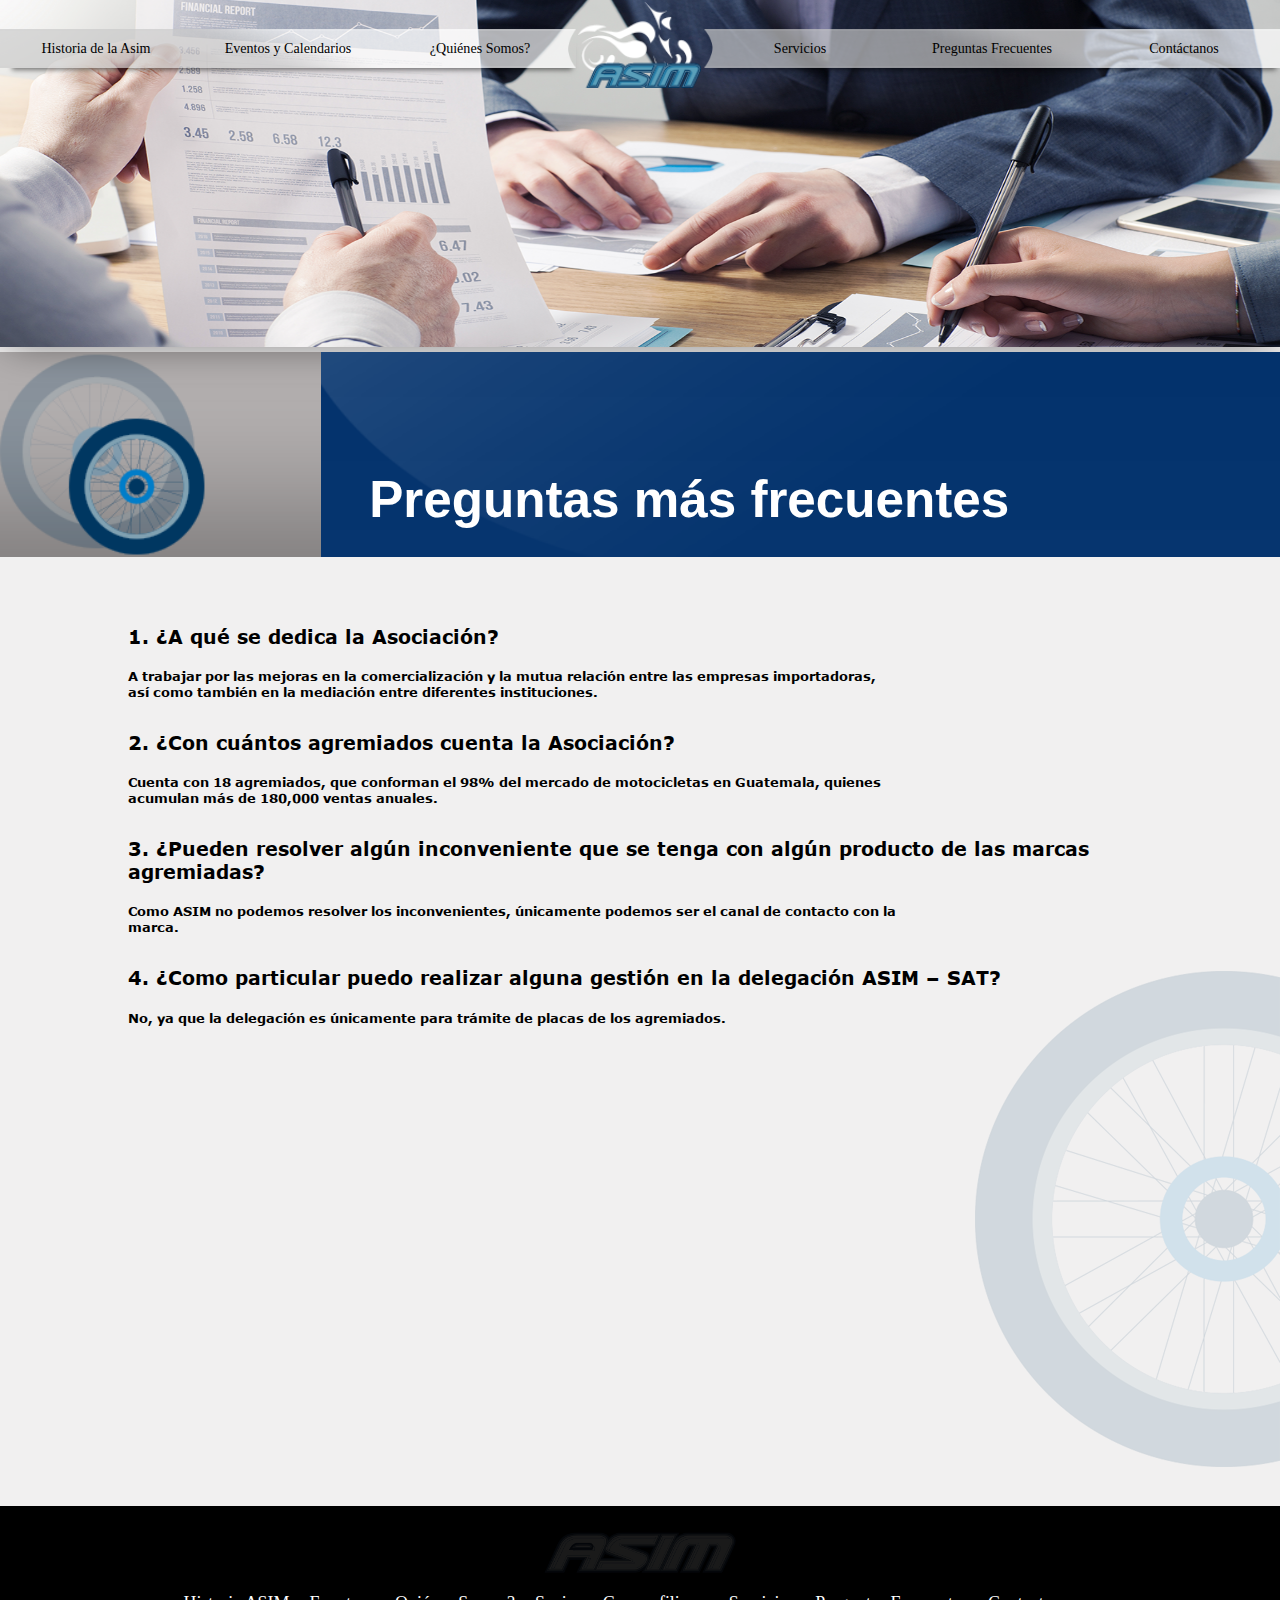
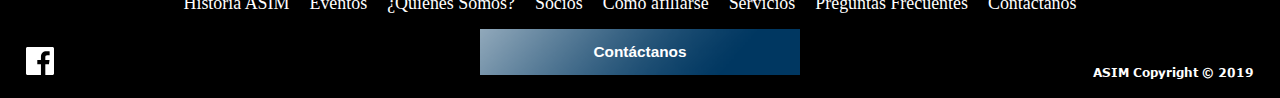
<file: site/html/preguntasfq.html>
<!DOCTYPE html>
<html lang="es">
  <head>
    <meta charset="utf-8">
    <meta name="ASIM" content="Asociación de Importadores de Motorcicletas_ASIM">
    <meta name="description" content="Representantes de los importadores de motocicleta en Guatemala y generadora de diferentes actividades dedicadas al mundo del motorismo">
    <meta name="keywords" content="">
	  <meta name="viewport" content="width=device-width, initial-scale=1.0">
    <title>ASIM / Asociación de Importadores de Motocicletas</title>
    <link href="../CSS/inicializador.css" rel="stylesheet" type="text/css">
    <link href="../CSS/menu.css" rel="stylesheet" type="text/css">
    <link href="../CSS/estructura-del-cuerpo-preguntasfq.css" rel="stylesheet" type="text/css">
    <link href="../CSS/pie-de-pagina.css" rel="stylesheet" type="text/css">
    <script src="../js/all.js"></script>
    <script type="text/javascript" src="../js/jquery-3.4.1.js"></script>
    
    <link rel="shortcut icon" href="../Imagenes/favicon.png">

  </head>
  <body>

    <!-- ---------------------------------------Cabecera ------------------------------------------>

      <header class="cont_cabecera">
        <div id="contenedor">
          <div id="i_cabecera">
            <picture> 
              <source srcset="../Imagenes/preguntasfq/asim-preguntasfq-grande.png" media="(min-width:1001px)">
              <source srcset="../Imagenes/preguntasfq/asim-preguntasfq-mediano.png" media="(min-width:500px)">
              <img src="../Imagenes/preguntasfq/asim-preguntasfq-pequeña.png" alt="motorista de aventura">
            </picture>
          </div>

<!------------------------------Barra de menu de mobile -------------------------------->           
          <div class="menu-bar" id ="menu-fijo">
            <div class="menu-barm">
              <div class="menu-barrab">
                <a class="menu-t bt-menu" href="#"><i class="fas fa-bars"></i></a>
                <img src="../Imagenes/menu_mobile.png" alt="barra de menu vista mobile">
              </div>
              <div class="menu-logo">
                <a href="../index.html"><img src="../Imagenes/logo.png" alt="logo"/></a>
              </div>
            </div>
          </div>

<!------------------------------------------------------------------------------------>          

<!-----------------------------------Menu vista PC ----------------------------------->

          </div>
            <div class="menu">
              <div class="contenedor-menu">
                <div class="menu_izquierdo">
                  <div class="md_contenedor">
                      <img src="../Imagenes/menu_izquierdo.png" alt="menu_izquierdo"/>
                        <nav>
                         <div id="menu_izquierdo">
                            <ul class="navegador">
                              <li><a href="../html/historia.html">Historia de la Asim</a></li>
                              <li><a href="../html/calendario.html">Eventos y Calendarios</a></li>
                              <li><a class="mdm_esquina_izq">¿Quiénes Somos?</a>
                                <ul>
                                  <li><a href="../html/quienes-somos.html">¿Quiénes Somos?</a></li>
                                  <li><a href="../html/socios.html">Socios</a></li>
                                  <li><a class="m_inferior" href="../html/afiliarse.html">Como afiliarse</a></li>
                                </ul>
                              </li>      
                            </ul>
                          </div>
                        </nav>
                  </div>
                </div>
                <a href="../index.html"><img src="../Imagenes/logo.png" alt="logo"/></a>
                <div class="menu_derecho">
                  <div class="mi_contenedor">
                    <img src="../Imagenes/menu_derecho.png" alt="menu_derecho"/>
                      <nav>
                        <div id="menu_derecho">
                          <ul class="navegador">
                            <li><a class="mdm_esquina_der" href="../html/servicios.html">Servicios</a></li>
                            <li><a href="../html/preguntasfq.html">Preguntas Frecuentes</a></li>
                            <li><a href="../html/contacto.html">Contáctanos</a></li>
                          </ul>
                        </div>
                      </nav>
                  </div>
                </div>
              
              </div>
            </div>
          </div>
        </header>
<!-- ---------------------------------------------Marco Inferior de cabecera ------------------------------------------ -->


      <section class="recuadro-pregunta">
        <div class="pregunta-contenedor">
          <img src="../Imagenes/preguntasfq/logo-fq.png" alt="Recuadro con motocicleta clásica">
          <div class="recuadro-contenedor">
            <img src="../Imagenes/preguntasfq/recuadro-azul.png" alt="Recuadro azul contenedor del título">
            <h1>Preguntas más frecuentes</h1>
          </div>
        </div>
      </section>

<!--------------------------------Contenido de las FAQ ----------------------------------------->

      <div class="FAQ-contenedor">
          <h3>1. ¿A qué se dedica la Asociación? </h3>
          <p>A trabajar por las mejoras en la comercialización y la mutua relación entre las empresas importadoras, así como también en la mediación entre diferentes instituciones.</p>

          <h3>2. ¿Con cuántos agremiados cuenta la Asociación?</h3>
          <p>Cuenta con 18 agremiados, que conforman el 98% del mercado de motocicletas en Guatemala, quienes acumulan más de 180,000 ventas anuales.</p>
          
          <h3>3. ¿Pueden resolver algún inconveniente que se tenga con algún producto de las marcas agremiadas?</h3>
          <p>Como ASIM no podemos resolver los inconvenientes, únicamente podemos ser el canal de contacto con la marca.</p>
          
          <h3>4. ¿Como particular puedo realizar alguna gestión en la delegación ASIM – SAT?</h3>
          <p>No, ya que la delegación es únicamente para trámite de placas de los agremiados.</p>

      </div>


<!----------------------------- Cuerpo de la página Servicios ----------------------------------->

        <section class="im-sombra">
          <div class="contenedor-im">
            <img src="../Imagenes/preguntasfq/logo-sombra-neumatico.png" alt="logo de neumático">
          </div>
        </section>


  <!-- --------------------------------Pie de página web-------------------------------------------->
      

      <footer>
      <div class="contenedor-f">
        <img src="../Imagenes/letras-asim.png" alt="ASIM">
          <nav class="menu-f">
          <ul class="menu-contenedor">
              <li><a href="../html/historia.html">Historia ASIM</a></li>
              <li><a href="../html/calendario.html">Eventos</a></li>
              <li><a href="../html/quienes-somos.html">¿Quiénes Somos?</a></li>
              <li><a href="../html/socios.html">Socios</a></li>
              <li><a class="m_inferior" href="../html/afiliarse.html">Como afiliarse</a></li>
              <li><a href="../html/servicios.html">Servicios</a></li>
              <li><a href="../html/preguntasfq.html">Preguntas Frecuentes</a></li>
              <li><a href="../html/contacto.html">Contactanos</a></li>
          </ul>
        </nav>
        <div class=" social-f">
          <a href="https://www.facebook.com/ASIMGuatemala/"><i class="f-icono fab fa-facebook"></i></a>
        </div>
        <div class="boton-f">
          <a href="../html/contacto.html"><p> Contáctanos </p></a>
        </div>
        <p class="derechos-p">ASIM Copyright &copy; 2019</p>
      </div>
      </footer>      

      <script type="text/javascript" src="../js/menu.js"></script> 

  </body>
  </html>
</file>
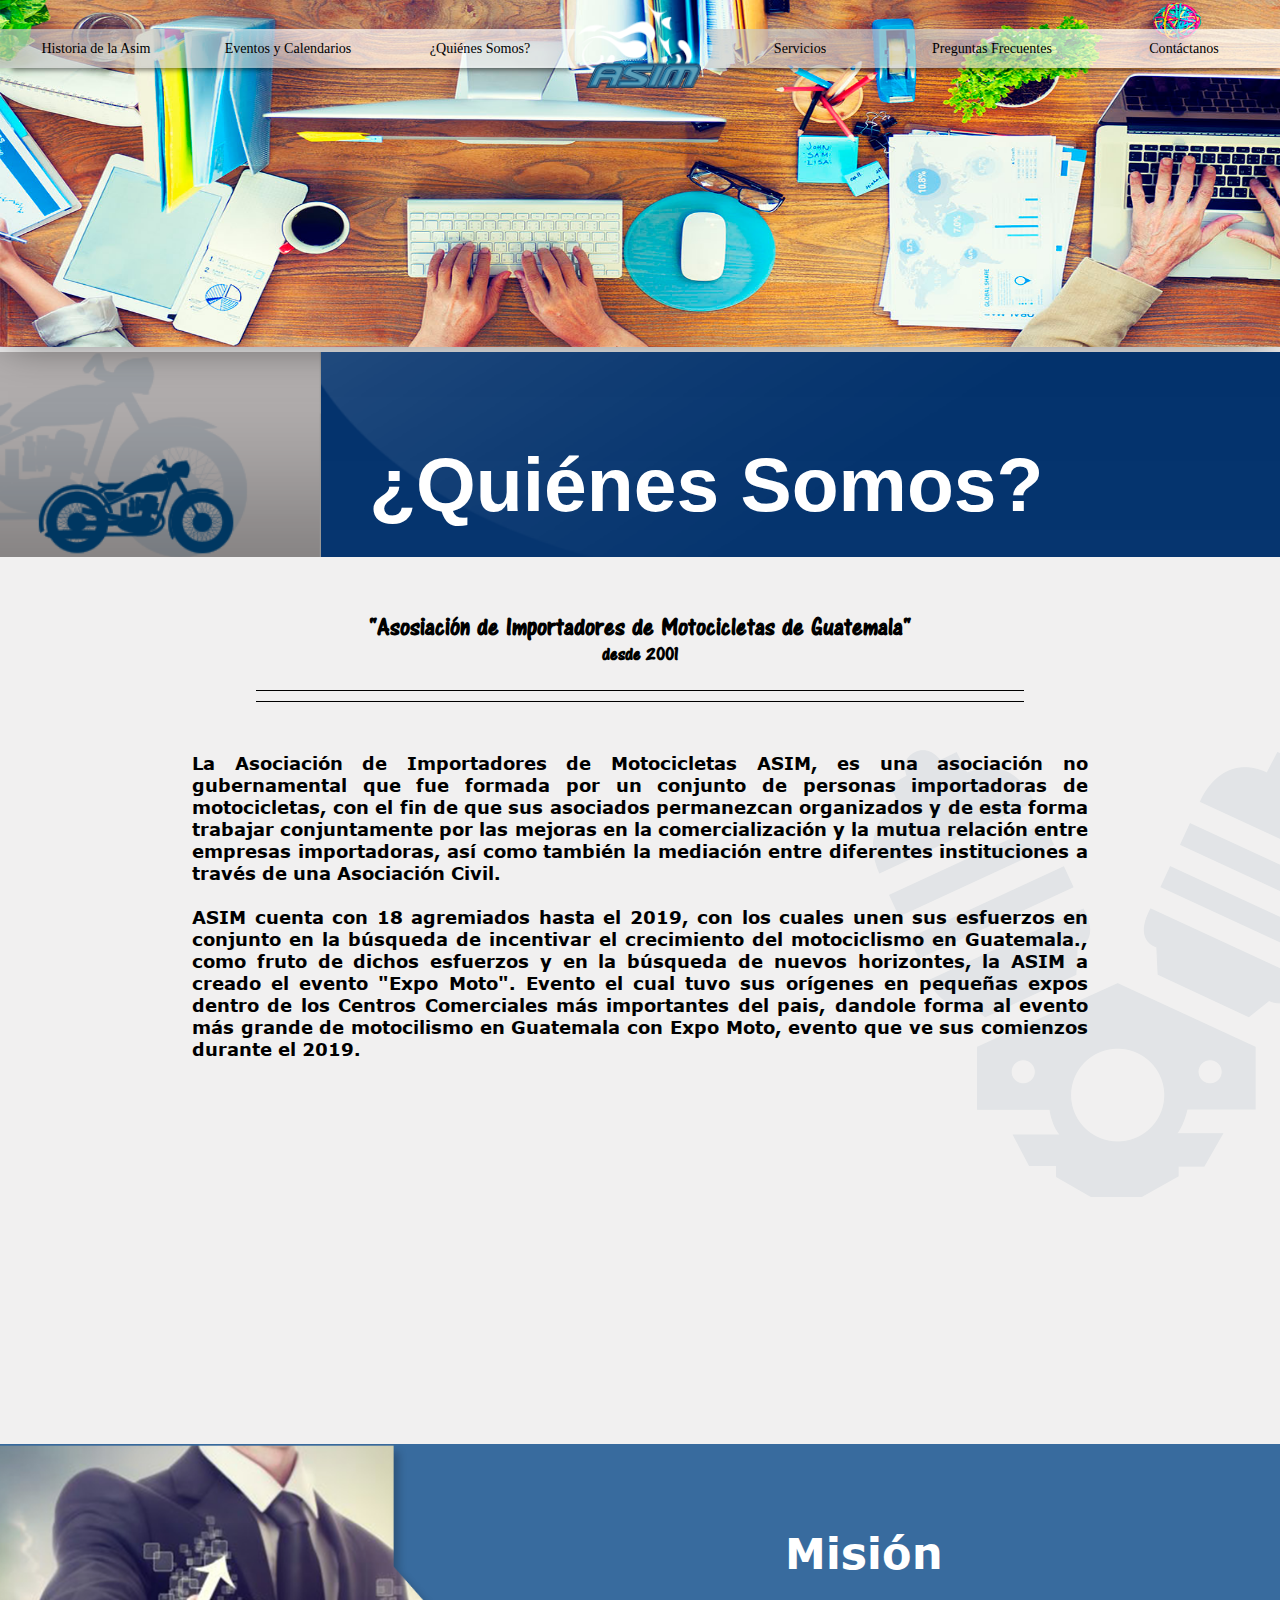
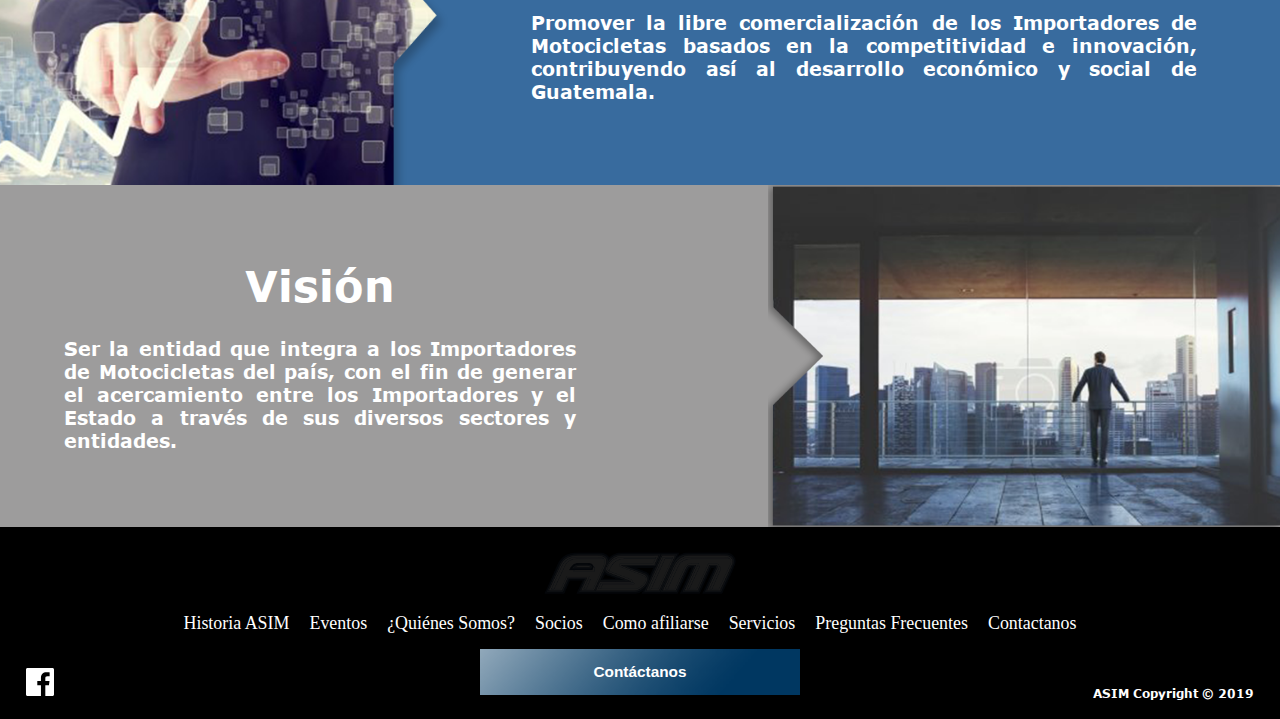
<file: site/html/quienes-somos.html>
<!DOCTYPE html>
<html lang="es">
  <head>
    <meta charset="utf-8">
    <meta name="ASIM" content="Asociación de Importadores de Motorcicletas_ASIM">
    <meta name="description" content="Representantes de los importadores de motocicleta en Guatemala y generadora de diferentes actividades dedicadas al mundo del motorismo">
    <meta name="keywords" content="">
	  <meta name="viewport" content="width=device-width, initial-scale=1.0">
    <title>ASIM / Asociación de Importadores de Motocicletas</title>
    <link href="../CSS/inicializador.css" rel="stylesheet" type="text/css">
    <link href="../CSS/pie-de-pagina.css" rel="stylesheet" type="text/css">
    <link href="../CSS/menu.css" rel="stylesheet" type="text/css">
    <link href="../CSS/estructura-del-cuerpo-quienes-somos.css" rel="stylesheet" type="text/css">
    <script src="../js/all.js"></script>
    
    <link rel="shortcut icon" href="../Imagenes/favicon.png">
    <script type="text/javascript" src="../js/jquery-3.4.1.js"></script>
   
  </head>
  <body>

      <!-- ---------------------------------------Cabecera ------------------------------------------>

      <header class="cont_cabecera">
        <div id="contenedor">
          <div id="i_cabecera">
            <picture> 
              <source srcset="../Imagenes/quienes-somos/asim-quienes-somos-grande.jpg" media="(min-width:1001px)">
              <source srcset="../Imagenes/quienes-somos/asim-quienes-somos-mediano.jpg" media="(min-width:500px)">
              <img src="../Imagenes/quienes-somos/asim-quienes-somos-pequeña.jpg" alt="sala de reuniones">
            </picture>
          </div>

<!------------------------------Barra de menu de mobile -------------------------------->           
          <div class="menu-bar" id ="menu-fijo">
            <div class="menu-barm">
              <div class="menu-barrab">
                <a class="menu-t bt-menu" href="#"><i class="fas fa-bars"></i></a>
                <img src="../Imagenes/menu_mobile.png" alt="barra de menu vista mobile">
              </div>
              <div class="menu-logo">
                <a href="../index.html"><img src="../Imagenes/logo.png" alt="logo"/></a>
              </div>
            </div>
          </div>

<!------------------------------------------------------------------------------------>          

<!-----------------------------------Menu vista PC ----------------------------------->

          </div>
            <div class="menu">
              <div class="contenedor-menu">
                <div class="menu_izquierdo">
                  <div class="md_contenedor">
                      <img src="../Imagenes/menu_izquierdo.png" alt="menu_izquierdo"/>
                        <nav>
                         <div id="menu_izquierdo">
                            <ul class="navegador">
                              <li><a href="../html/historia.html">Historia de la Asim</a></li>
                              <li><a href="../html/calendario.html">Eventos y Calendarios</a></li>
                              <li><a class="mdm_esquina_izq">¿Quiénes Somos?</a>
                                <ul>
                                  <li><a href="../html/quienes-somos.html">¿Quienes Somos?</a></li>
                                  <li><a href="../html/socios.html">Socios</a></li>
                                  <li><a class="m_inferior" href="../html/afiliarse.html">Como afiliarse</a></li>
                                </ul>
                              </li>      
                            </ul>
                          </div>
                        </nav>
                  </div>
                </div>
                <a href="../index.html"><img src="../Imagenes/logo.png" alt="logo"/></a>
                <div class="menu_derecho">
                  <div class="mi_contenedor">
                    <img src="../Imagenes/menu_derecho.png" alt="menu_derecho"/>
                      <nav>
                        <div id="menu_derecho">
                          <ul class="navegador">
                            <li><a class="mdm_esquina_der" href="../html/servicios.html">Servicios</a></li>
                            <li><a href="../html/preguntasfq.html">Preguntas Frecuentes</a></li>
                            <li><a href="../html/contacto.html">Contáctanos</a></li>
                          </ul>
                        </div>
                      </nav>
                  </div>
                </div>
              
              </div>
            </div>
          </div>
    </header>
<!-- ---------------------------------------------Marco Inferior de cabecera ------------------------------------------ -->


    <section class="recuadro-historia">
      <div class="historia-contenedor">
        <img src="../Imagenes/historia/motocicleta-historia.png" alt="Recuadro con motocicleta clásica">
        <div class="recuadro-contenedor">
          <img src="../Imagenes/historia/recuadro-azul.png" alt="Recuadro azul contenedor del título">
          <h1>¿Quiénes Somos?</h1>
        </div>
      </div>
    </section>
<!-- -------------------------------------------------Cuerpo de texto -------------------------------------------------- -->

    <section>
      <div id="bloque-tq">
          <div class="contenedor-tq">
            <h3>"Asosiación de Importadores de Motocicletas de Guatemala"</h3>
            <h5>desde 2001</h5>
            <div class="linea1-tq"></div>
            <div class="linea2-tq"></div>
            <p>
              La Asociación de Importadores de Motocicletas ASIM, es una asociación no gubernamental que fue formada por un conjunto de personas importadoras de motocicletas, con el fin de que sus asociados permanezcan organizados y de esta forma trabajar conjuntamente por las mejoras en la comercialización y la mutua relación entre empresas importadoras, así como también la  mediación entre diferentes instituciones a través de una Asociación Civil. <br><br> 

              ASIM cuenta con 18 agremiados hasta el 2019, con los cuales unen sus esfuerzos en conjunto en la búsqueda de incentivar el crecimiento del motociclismo en Guatemala., como fruto de dichos esfuerzos y en la búsqueda de nuevos horizontes, la ASIM a creado el evento "Expo Moto". Evento el cual tuvo sus orígenes en pequeñas expos dentro de los Centros Comerciales más importantes del pais, dandole forma al evento más grande de motocilismo en Guatemala con Expo Moto, evento que ve sus comienzos durante el 2019.
            </p>
            <img src="../Imagenes/quienes-somos/logo-sombra.png" alt="Logo de motor de fondo de texto"> 
          </div>
      </div>
    </section>
    <section class="recuadro-inferior-q">
        <div class="contenedor-inferior">
            <img src="../Imagenes/quienes-somos/recuadro-mision.png" alt="quienes somos">
            <div class="tmision">
              <h2> Misión </h2>
              <p>Promover la libre comercialización de los Importadores de Motocicletas basados en la competitividad e innovación, contribuyendo así al desarrollo económico y social de Guatemala.</p>
            </div>
        </div>
        <div class="contenedor-inferior-2">
            <img src="../Imagenes/quienes-somos/recuadro-vision.png" alt="quienes somos">
            <div class="tvision">
              <h2> Visión </h2>
              <p>Ser la entidad que integra a los Importadores de Motocicletas del país, con el fin de generar el acercamiento entre los Importadores y el Estado a través de sus diversos sectores y entidades.</p>
            </div>
        </div>
    </section>

    <!-- --------------------------------------------Pie de página web-------------------------------------------->
      
      <footer>
      <div class="contenedor-f">
        <img src="../Imagenes/letras-asim.png" alt="ASIM">
          <nav class="menu-f">
          <ul class="menu-contenedor">
              <li><a href="../html/historia.html">Historia ASIM</a></li>
              <li><a href="../html/calendario.html">Eventos</a></li>
              <li><a href="../html/quienes-somos.html">¿Quiénes Somos?</a></li>
              <li><a href="../html/socios.html">Socios</a></li>
              <li><a class="m_inferior" href="../html/afiliarse.html">Como afiliarse</a></li>
              <li><a href="../html/servicios.html">Servicios</a></li>
              <li><a href="../html/preguntasfq.html">Preguntas Frecuentes</a></li>
              <li><a href="../html/contacto.html">Contactanos</a></li>
          </ul>
        </nav>
        <div class=" social-f">
          <a href="https://www.facebook.com/ASIMGuatemala/"><i class="f-icono fab fa-facebook"></i></a>
        </div>
        <div class="boton-f">
          <a href="../html/contacto.html"><p> Contáctanos </p></a>
        </div>
        <p class="derechos-p">ASIM Copyright &copy; 2019</p>
      </div>
      </footer>      

      <script type="text/javascript" src="../js/menu.js"></script> 

  </body>
</html>
</file>
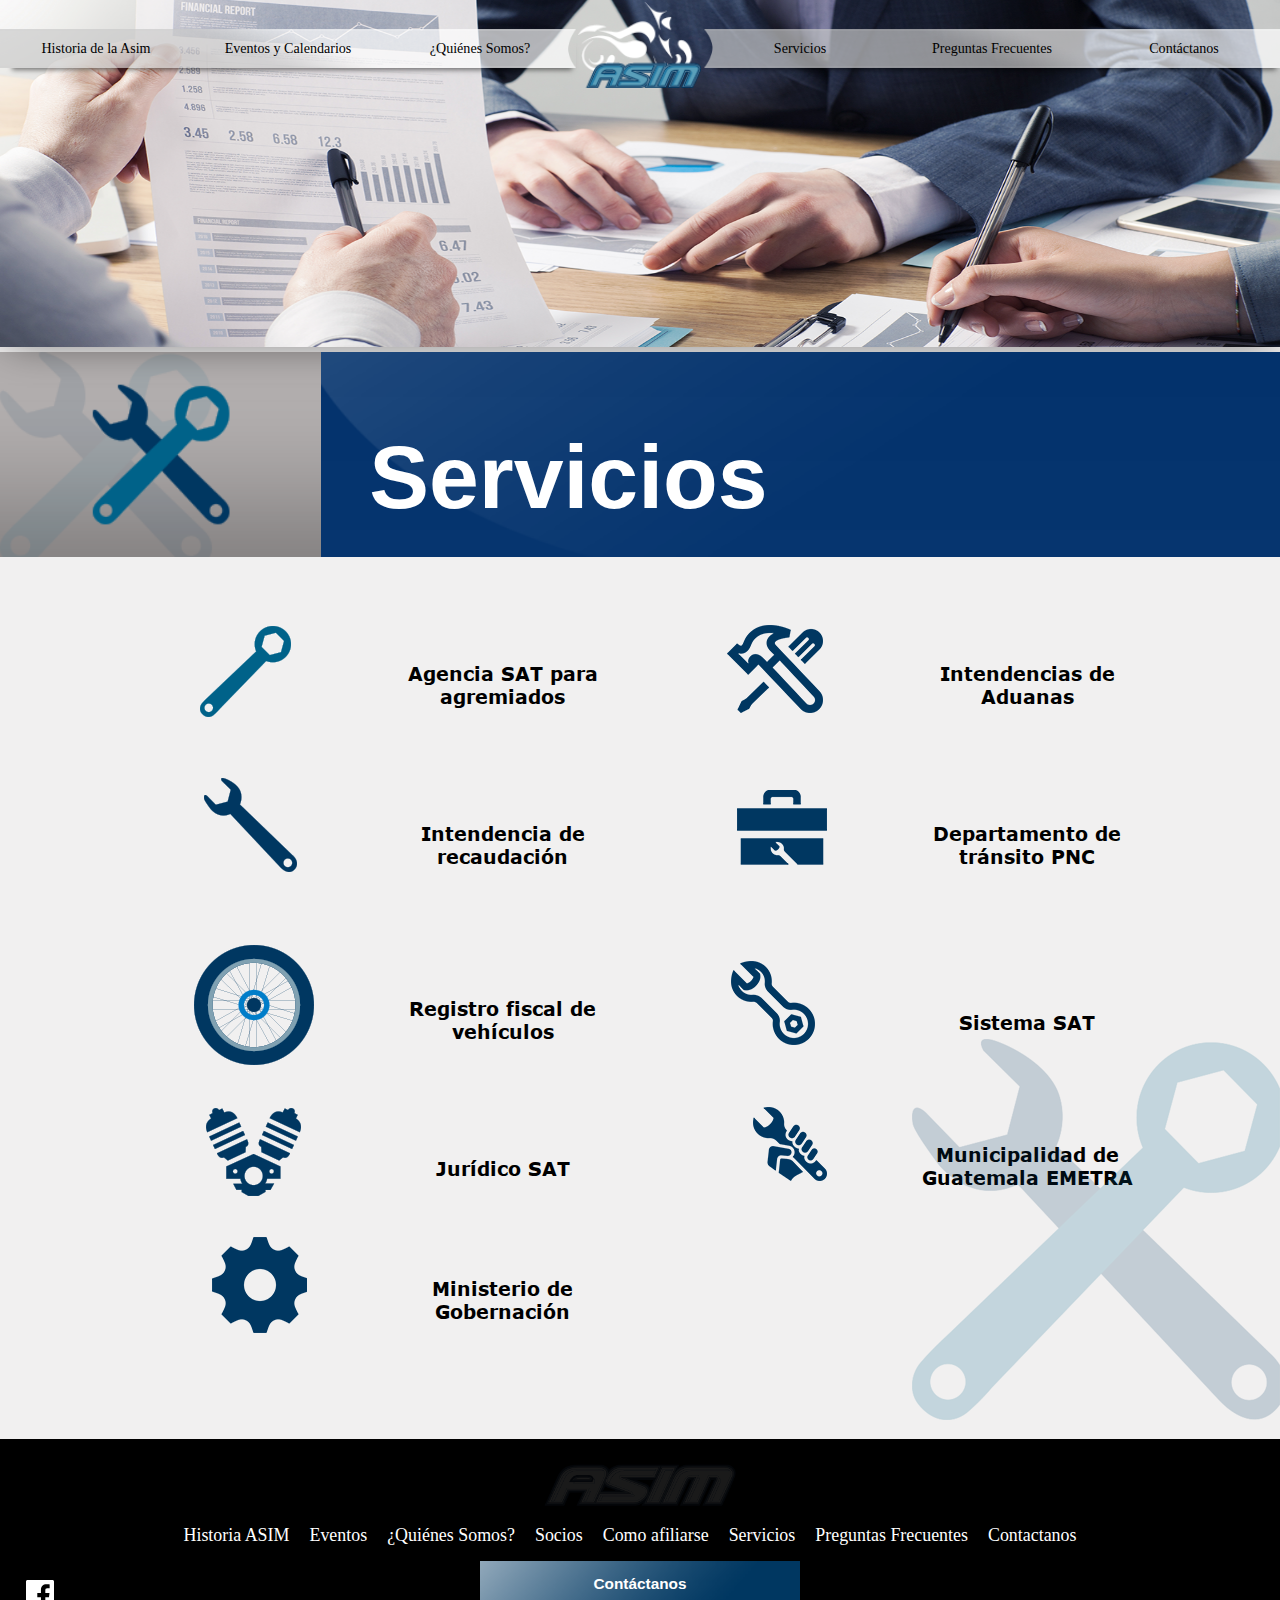
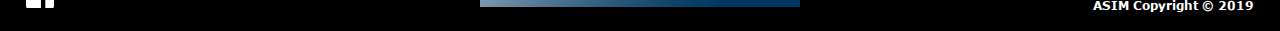
<file: site/html/servicios.html>
<!DOCTYPE html>
<html lang="es">
  <head>
    <meta charset="utf-8">
    <meta name="ASIM" content="Asociación de Importadores de Motorcicletas_ASIM">
    <meta name="description" content="Representantes de los importadores de motocicleta en Guatemala y generadora de diferentes actividades dedicadas al mundo del motorismo">
    <meta name="keywords" content="">
	  <meta name="viewport" content="width=device-width, initial-scale=1.0">
    <title>ASIM / Asociación de Importadores de Motocicletas</title>
    <link href="../CSS/inicializador.css" rel="stylesheet" type="text/css">
    <link href="../CSS/menu.css" rel="stylesheet" type="text/css">
    <link href="../CSS/estructura-del-cuerpo-servicios.css" rel="stylesheet" type="text/css">
    <link href="../CSS/pie-de-pagina.css" rel="stylesheet" type="text/css">
    <script src="../js/all.js"></script>
    <script type="text/javascript" src="../js/jquery-3.4.1.js"></script>

    <link rel="shortcut icon" href="../Imagenes/favicon.png">

  </head>
  <body>

    <!-- ---------------------------------------Cabecera ------------------------------------------>

      <header class="cont_cabecera">
        <div id="contenedor">
          <div id="i_cabecera">
            <picture> 
              <source srcset="../Imagenes/servicios/asim-servicios-grande.png" media="(min-width:1001px)">
              <source srcset="../Imagenes/servicios/asim-servicios-mediano.png" media="(min-width:500px)">
              <img src="../Imagenes/servicios/asim-servicios-pequeña.png" alt="motorista de aventura">
            </picture>
          </div>

<!------------------------------Barra de menu de mobile -------------------------------->           
          <div class="menu-bar" id ="menu-fijo">
            <div class="menu-barm">
              <div class="menu-barrab">
                <a class="menu-t bt-menu" href="#"><i class="fas fa-bars"></i></a>
                <img src="../Imagenes/menu_mobile.png" alt="barra de menu vista mobile">
              </div>
              <div class="menu-logo">
                <a href="../index.html"><img src="../Imagenes/logo.png" alt="logo"/></a>
              </div>
            </div>
          </div>

<!------------------------------------------------------------------------------------>          

<!-----------------------------------Menu vista PC ----------------------------------->

          </div>
            <div class="menu">
              <div class="contenedor-menu">
                <div class="menu_izquierdo">
                  <div class="md_contenedor">
                      <img src="../Imagenes/menu_izquierdo.png" alt="menu_izquierdo"/>
                        <nav>
                         <div id="menu_izquierdo">
                            <ul class="navegador">
                              <li><a href="../html/historia.html">Historia de la Asim</a></li>
                              <li><a href="../html/calendario.html">Eventos y Calendarios</a></li>
                              <li><a class="mdm_esquina_izq">¿Quiénes Somos?</a>
                                <ul>
                                  <li><a href="../html/quienes-somos.html">¿Quiénes Somos?</a></li>
                                  <li><a href="../html/socios.html">Socios</a></li>
                                  <li><a class="m_inferior" href="../html/afiliarse.html">Como afiliarse</a></li>
                                </ul>
                              </li>      
                            </ul>
                          </div>
                        </nav>
                  </div>
                </div>
                <a href="../index.html"><img src="../Imagenes/logo.png" alt="logo"/></a>
                <div class="menu_derecho">
                  <div class="mi_contenedor">
                    <img src="../Imagenes/menu_derecho.png" alt="menu_derecho"/>
                      <nav>
                        <div id="menu_derecho">
                          <ul class="navegador">
                            <li><a class="mdm_esquina_der" href="../html/servicios.html">Servicios</a></li>
                            <li><a href="../html/preguntasfq.html">Preguntas Frecuentes</a></li>
                            <li><a href="../html/contacto.html">Contáctanos</a></li>
                          </ul>
                        </div>
                      </nav>
                  </div>
                </div>
              
              </div>
            </div>
          </div>
        </header>
<!-- ---------------------------------------------Marco Inferior de cabecera ------------------------------------------ -->


        <section class="recuadro-servicio">
          <div class="servicio-contenedor">
            <img src="../Imagenes/servicios/recuadro-herramientas.png" alt="Recuadro con motocicleta clásica">
            <div class="recuadro-contenedor">
              <img src="../Imagenes/servicios/recuadro-azul.png" alt="Recuadro azul contenedor del título">
              <h1>Servicios</h1>
            </div>
          </div>
        </section>
<!----------------------------- Cuerpo de la página Servicios ----------------------------------->
        <section>
          <div class="contenedor-servicios">
            <div class="serviciosc">
              
<!-------------------------------------- Sector SAT --------------------------------------------->
              <div class="sat-i">
                <img src="../Imagenes/servicios/llave.png" alt="logo de llave de herramientas">
              </div>
              <div class="sat-t">
                <h3>Agencia SAT para agremiados</h3>
              </div> 

<!-------------------------------------- Sector Aduanas --------------------------------------------->
              <div class="aduanas-i">
                <img src="../Imagenes/servicios/herramientas.png" alt="logo de herramientas">
              </div>
              <div class="aduanas-t">
                <h3>Intendencias de Aduanas</h3>
              </div>
            

<!----------------------------- Sector Intendencia de recaudación ----------------------------------->
              <div class="intendencia-i">
                <img src="../Imagenes/servicios/cangrejo.png" alt="logo de cangrejo de herramientas">
              </div>
              <div class="intendencia-t">
                <h3>Intendencia de recaudación</h3>
              </div> 

<!--------------------------------- Departamenteo de Tránsito  ---------------------------------->
              <div class="transito-i">
                <img src="../Imagenes/servicios/caja-de-herramientas.png" alt="logo caja de herramientas">
              </div>
              <div class="transito-t">
                <h3>Departamento de tránsito PNC</h3>
              </div>

<!----------------------------- Registro fiscal de vehículos ------------------------------------>
              <div class="vehiculos-i">
                <img src="../Imagenes/servicios/rueda.png" alt="logo de rueda">
              </div>
              <div class="vehiculos-t">
                <h3>Registro fiscal de vehículos</h3>
              </div> 

<!--------------------------------- Sistema SAT  ---------------------------------->
              <div class="sistema-i">
                <img src="../Imagenes/servicios/logo-cangrejo.png" alt="logo de cangrejo">
              </div>
              <div class="sistema-t">
                <h3>Sistema SAT</h3>
              </div>

<!----------------------------- Jurídico SAT ------------------------------------>
              <div class="juridico-i">
                <img src="../Imagenes/servicios/motor.png" alt="logo de motor">
              </div>
              <div class="juridico-t">
                <h3>Jurídico SAT</h3>
              </div> 

<!--------------------------------- Municipalidad de Guatemala EMETRA  ---------------------------->
              <div class="municipalidad-i">
                <img src="../Imagenes/servicios/cangrejo-mano.png" alt="logo de cangrejo en la mano">
              </div>
              <div class="municipalidad-t">
                <h3>Municipalidad de Guatemala EMETRA</h3>
              </div>

<!--------------------------------- Ministerio de Gobernación  ---------------------------------->
              <div class="ministerio-i">
                <img src="../Imagenes/servicios/tuerca.png" alt="logo de tuerca">
              </div>
              <div class="ministerio-t">
                <h3>Ministerio de Gobernación</h3>
              </div>
            <div>
          </div>
        </section>

        <section class="im-sombra">
          <div class="contenedor-im">
            <img src="../Imagenes/servicios/sombra.png" alt="logo de sombra">
          </div>
        </section>

  <!-- --------------------------------Pie de página web-------------------------------------------->
      

      <footer>
      <div class="contenedor-f">
        <img src="../Imagenes/letras-asim.png" alt="ASIM">
          <nav class="menu-f">
          <ul class="menu-contenedor">
              <li><a href="../html/historia.html">Historia ASIM</a></li>
              <li><a href="../html/calendario.html">Eventos</a></li>
              <li><a href="../html/quienes-somos.html">¿Quiénes Somos?</a></li>
              <li><a href="../html/socios.html">Socios</a></li>
              <li><a class="m_inferior" href="../html/afiliarse.html">Como afiliarse</a></li>
              <li><a href="../html/servicios.html">Servicios</a></li>
              <li><a href="../html/preguntasfq.html">Preguntas Frecuentes</a></li>
              <li><a href="../html/contacto.html">Contactanos</a></li>
          </ul>
        </nav>
        <div class=" social-f">
          <a href="https://www.facebook.com/ASIMGuatemala/"><i class="f-icono fab fa-facebook"></i></a>
        </div>
        <div class="boton-f">
          <a href="../html/contacto.html"><p> Contáctanos </p></a>
        </div>
        <p class="derechos-p">ASIM Copyright &copy; 2019</p>
      </div>
      </footer>      

      <script type="text/javascript" src="../js/menu.js"></script> 

  </body>
  </html>
</file>
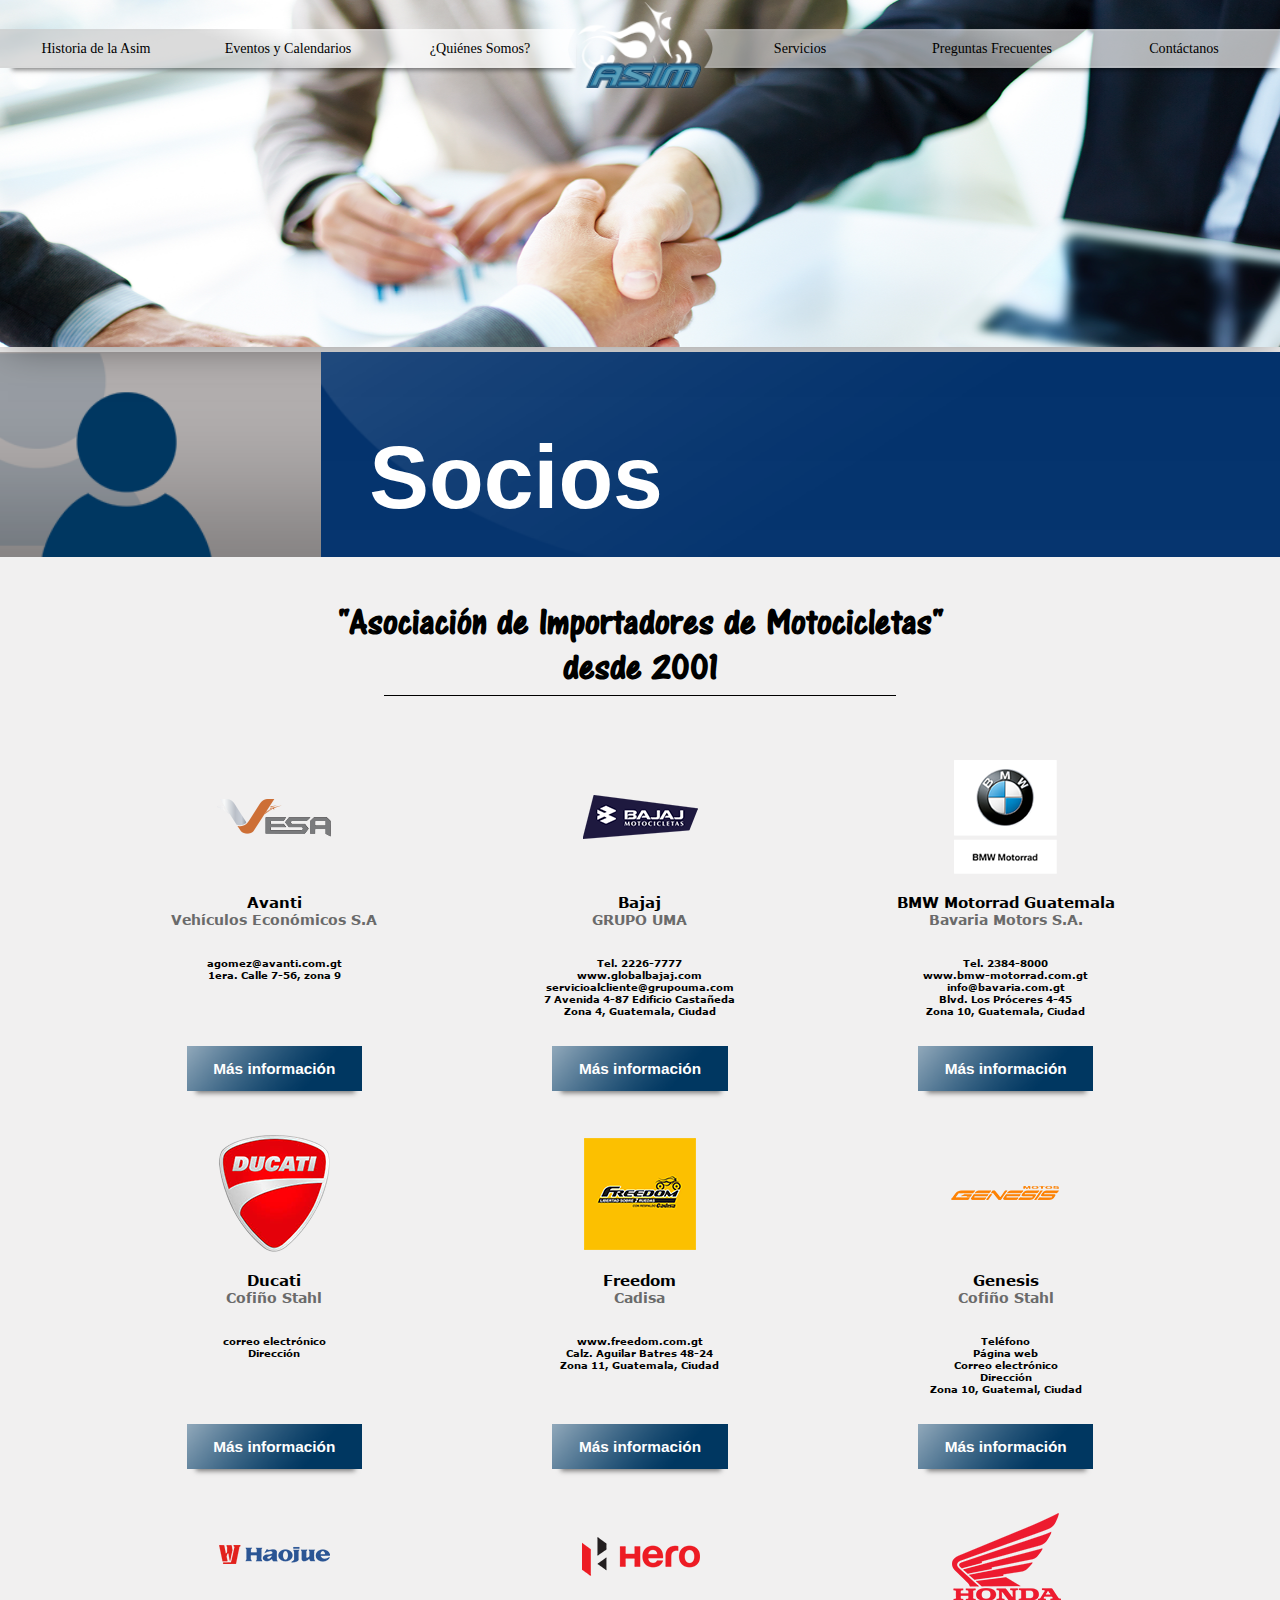
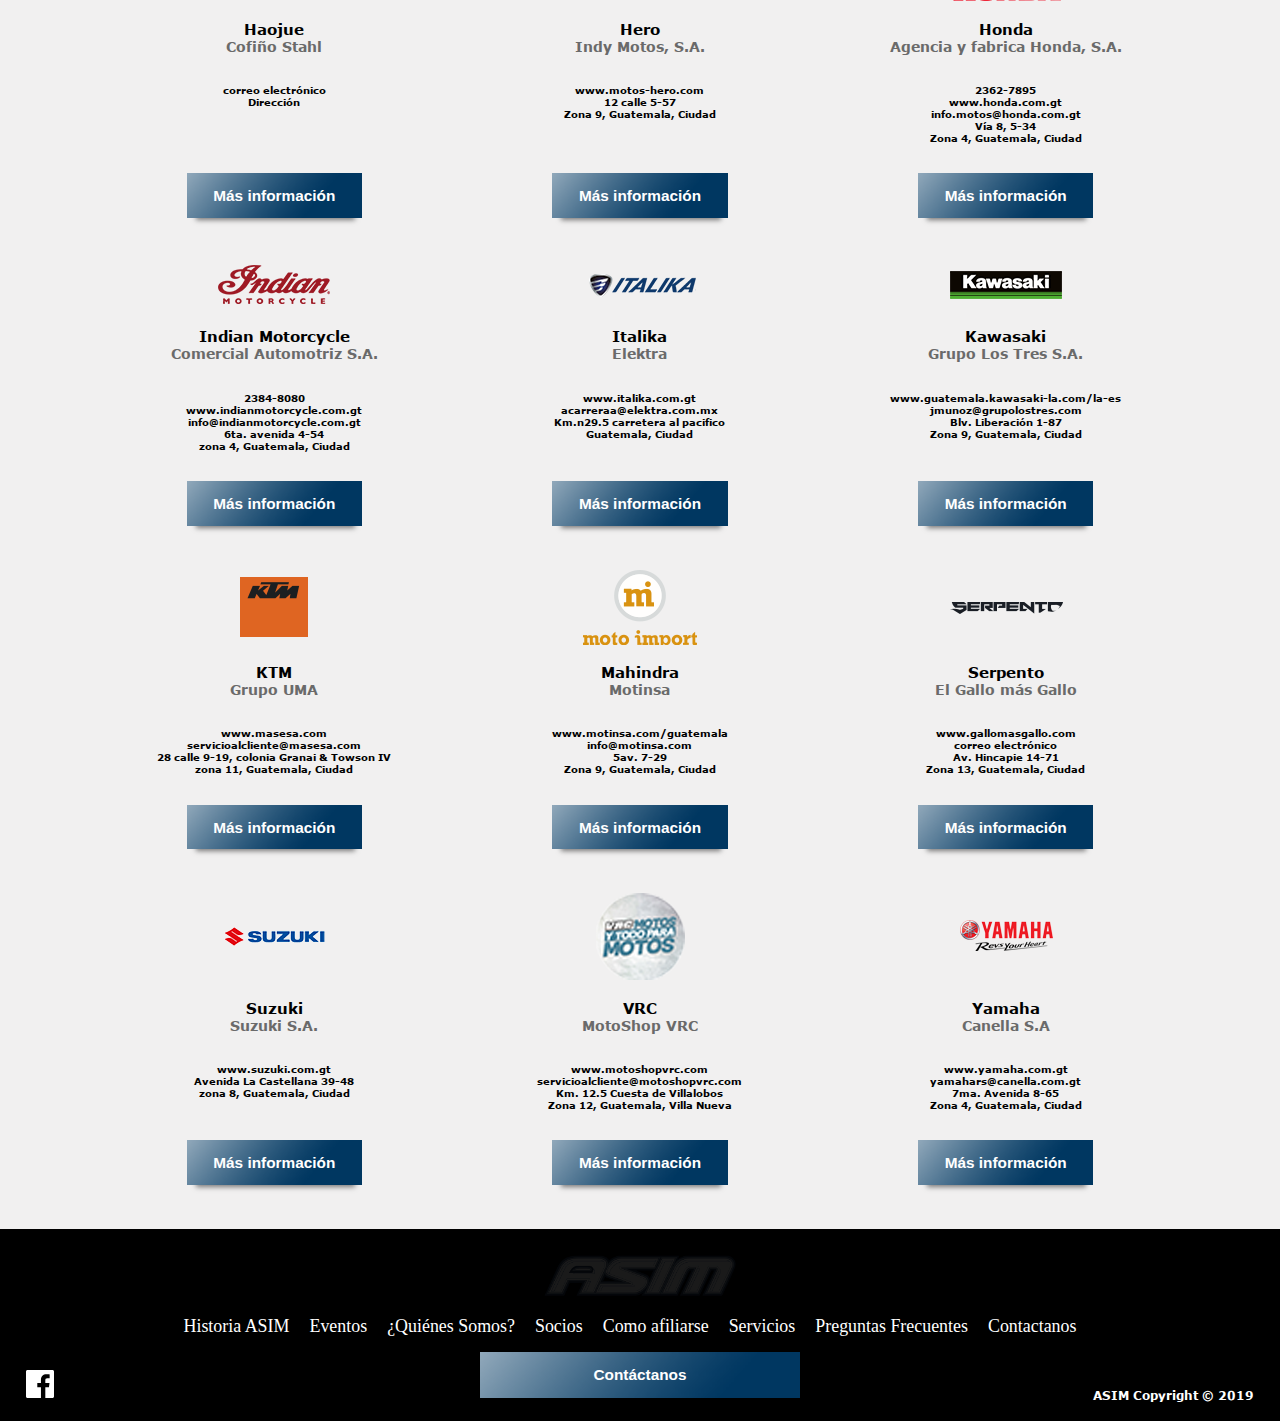
<file: site/html/socios.html>
<!DOCTYPE html>
<html lang="es">
  <head>
    <meta charset="utf-8">
    <meta name="ASIM" content="Asociación de Importadores de Motorcicletas_ASIM">
    <meta name="description" content="Representantes de los importadores de motocicleta en Guatemala y generadora de diferentes actividades dedicadas al mundo del motorismo">
    <meta name="keywords" content="">
	  <meta name="viewport" content="width=device-width, initial-scale=1.0">
    <title>ASIM / Asociación de Importadores de Motocicletas</title>
    <link href="../CSS/inicializador.css" rel="stylesheet" type="text/css">
    <link href="../CSS/menu.css" rel="stylesheet" type="text/css">
    <link href="../CSS/estructura-del-cuerpo-socios.css" rel="stylesheet" type="text/css">
    <link href="../CSS/pie-de-pagina.css" rel="stylesheet" type="text/css">
    <script src="../js/all.js"></script>
    <script type="text/javascript" src="../js/jquery-3.4.1.js"></script>

    <link rel="shortcut icon" href="../Imagenes/favicon.png">

  </head>
  <body>

   <!-- ---------------------------------------Cabecera ------------------------------------------>

      <header class="cont_cabecera">
        <div id="contenedor">
          <div id="i_cabecera">
            <picture> 
              <source srcset="../Imagenes/socios/asim-socios-grande.png" media="(min-width:1001px)">
              <source srcset="../Imagenes/socios/asim-socios-mediano.png" media="(min-width:500px)">
              <img src="../Imagenes/socios/asim-socios-pequeña.png" alt="gente de negocios">
            </picture>
          </div>

<!------------------------------Barra de menu de mobile -------------------------------->           
          <div class="menu-bar" id ="menu-fijo">
            <div class="menu-barm">
              <div class="menu-barrab">
                <a class="menu-t bt-menu" href="#"><i class="fas fa-bars"></i></a>
                <img src="../Imagenes/menu_mobile.png" alt="barra de menu vista mobile">
              </div>
              <div class="menu-logo">
                <a href="../index.html"><img src="../Imagenes/logo.png" alt="logo"/></a>
              </div>
            </div>
          </div>

<!------------------------------------------------------------------------------------>          

<!-----------------------------------Menu vista PC ----------------------------------->

          </div>
            <div class="menu">
              <div class="contenedor-menu">
                <div class="menu_izquierdo">
                  <div class="md_contenedor">
                      <img src="../Imagenes/menu_izquierdo.png" alt="menu_izquierdo"/>
                        <nav>
                         <div id="menu_izquierdo">
                            <ul class="navegador">
                              <li><a href="../html/historia.html">Historia de la Asim</a></li>
                              <li><a href="../html/calendario.html">Eventos y Calendarios</a></li>
                              <li><a class="mdm_esquina_izq">¿Quiénes Somos?</a>
                                <ul>
                                  <li><a href="../html/quienes-somos.html">¿Quiénes Somos?</a></li>
                                  <li><a href="../html/socios.html">Socios</a></li>
                                  <li><a class="m_inferior" href="../html/afiliarse.html">Como afiliarse</a></li>
                                </ul>
                              </li>      
                            </ul>
                          </div>
                        </nav>
                  </div>
                </div>
                <a href="../index.html"><img src="../Imagenes/logo.png" alt="logo"/></a>
                <div class="menu_derecho">
                  <div class="mi_contenedor">
                    <img src="../Imagenes/menu_derecho.png" alt="menu_derecho"/>
                      <nav>
                        <div id="menu_derecho">
                          <ul class="navegador">
                            <li><a class="mdm_esquina_der" href="../html/servicios.html">Servicios</a></li>
                            <li><a href="../html/preguntasfq.html">Preguntas Frecuentes</a></li>
                            <li><a href="../html/contacto.html">Contáctanos</a></li>
                          </ul>
                        </div>
                      </nav>
                  </div>
                </div>
              
              </div>
            </div>
          </div>
        </header>
<!-- -------------------------------Marco Inferior de cabecera ------------------------------------------ -->


      <section class="recuadro-socios">
          <div class="socios-contenedor">
            <img src="../Imagenes/socios/socios.png" alt="Logo de personas">
            <div class="recuadro-contenedor">
              <img src="../Imagenes/socios/recuadro-azul.png" alt="Recuadro azul contenedor del título">
              <h1>Socios</h1>
            </div>
          </div>
      </section>
<!----------------------------- Cuerpo de la página de socios ----------------------------------->

      <section class="frase">
        <h3>"Asociación de Importadores de Motocicletas"</h3>
        <h3>desde 2001</h3>
        <div class="linea"></div>
      </section>

<!---------------------------------- Listado de socios --------------------------------------------->

      <section>
        <div class="contenedor-socios">
          <div class="cont-socios">

<!----------------------------------Primer bloque de imagenes-Socios---------------------------------->

            <div class="avanti">
              <img src="../Imagenes/socios/asociados/logo-avanti.png" alt="logo de asociado Avanti">
            </div>
            <div class="bajaj">
              <img src="../Imagenes/socios/asociados/logo-bajaj.png" alt="logo de asociado Bajaj">
            </div>  
            <div class="bmw-motorrad">
              <img src="../Imagenes/socios/asociados/logo-bmw.png" alt="logo de asociado BMW Motorrad">
            </div>


<!---------------------------Primer bloque de Nombres-Marca/empresa---------------------------------->

            <div class="titulo-s avanti-t">
              <h2>Avanti</h2>
              <h3>Vehículos Económicos S.A</h3>
              <p>agomez@avanti.com.gt</p>
              <p>1era. Calle 7-56, zona 9</p>
            </div>

            <div class="titulo-s bajaj-t">
              <h2>Bajaj</h2>
              <h3>GRUPO UMA</h3>
              <p>Tel. 2226-7777</p>
              <p>www.globalbajaj.com</p>
              <p>servicioalcliente@grupouma.com</p>
              <p>7 Avenida 4-87 Edificio Castañeda</p>
              <p>Zona 4, Guatemala, Ciudad</p>
            </div>

            <div class="titulo-s bmw-motorrad-t">
              <h2>BMW Motorrad Guatemala</h2>
              <h3>Bavaria Motors S.A.</h3>
              <p>Tel. 2384-8000</p>
              <p>www.bmw-motorrad.com.gt</p>
              <p>info@bavaria.com.gt</p>
              <p>Blvd. Los Próceres 4-45</p>
              <p>Zona 10, Guatemala, Ciudad</p>
            </div>

<!---------------------------Primer bloque de Nombres-Marca/empresa---------------------------------->
            <div class="boton avanti-b">
              <a href="http://www.avanti.com.gt/"><p> Más información </p></a>
            </div>

            <div class="boton bajaj-b">
              <a href="https://grupouma.com/"><p> Más información </p></a>
            </div>

            <div class="boton bmw-motorrad-b">
              <a href="http://www.guatemala.bmw-motorrad.gt/lam/guatemala/es/index.html"><p> Más información </p></a>
            </div>

<!---------------------------------------Segundo bloque imagenes ------------------------------------>

            <div class="ducati">
              <img src="../Imagenes/socios/asociados/logo-ducati.png" alt="logo de asociado Ducati">
            </div>
            <div class="freedom">
              <img src="../Imagenes/socios/asociados/logo-freedom.png" alt="logo de asociado Freedom">
            </div>  
            <div class="genesis">
              <img src="../Imagenes/socios/asociados/logo-genesis.png" alt="logo de asociado Genesis">
            </div>

<!---------------------------Segundo bloque de Nombres-Marca/empresa---------------------------------->

            <div class="titulo-s ducati-t">
              <h2>Ducati</h2>
              <h3>Cofiño Stahl</h3>
              <p>correo electrónico</p>
              <p>Dirección</p>
            </div>

            <div class="titulo-s freedom-t">
              <h2>Freedom</h2>
              <h3>Cadisa</h3>
              <p>www.freedom.com.gt</p>
              <p>Calz. Aguilar Batres 48-24</p>
              <p>Zona 11, Guatemala, Ciudad</p>
            </div>

            <div class="titulo-s genesis-t">
              <h2>Genesis</h2>
              <h3>Cofiño Stahl</h3>
              <p>Teléfono</p>
              <p>Página web</p>
              <p>Correo electrónico</p>
              <p>Dirección</p>
              <p>Zona 10, Guatemal, Ciudad</p>
            </div>

<!---------------------------Segundo bloque de botones---------------------------------->
            
            <div class="boton ducati-b">
              <a href="https://www.ducati.com/es/es/home"><p> Más información </p></a>
            </div>

            <div class="boton freedom-b">
              <a href="http://freedom.com.gt/intro.php"><p> Más información </p></a>
            </div>

            <div class="boton genesis-b">
              <a href="https://motosgenesis.com.gt/"><p> Más información </p></a>
            </div>

<!---------------------------------------Tercer bloque imagenes ------------------------------------>

            <div class="haojue">
              <img src="../Imagenes/socios/asociados/logo-haojue.png" alt="logo de asociado Haojue">
            </div>
            <div class="hero">
              <img src="../Imagenes/socios/asociados/hero.png" alt="logo de asociado Hero">
            </div>  
            <div class="honda">
              <img src="../Imagenes/socios/asociados/logo-honda.png" alt="logo de asociado Honda">
            </div>

<!---------------------------Tercer bloque de Nombres-Marca/empresa---------------------------------->

            <div class="titulo-s haojue-t">
              <h2>Haojue</h2>
              <h3>Cofiño Stahl</h3>
              <p>correo electrónico</p>
              <p>Dirección</p>
            </div>

            <div class="titulo-s hero-t">
              <h2>Hero</h2>
              <h3>Indy Motos, S.A.</h3>
              <p>www.motos-hero.com</p>
              <p>12 calle 5-57</p>
              <p>Zona 9, Guatemala, Ciudad</p>
            </div>

            <div class="titulo-s honda-t">
              <h2>Honda</h2>
              <h3>Agencia y fabrica Honda, S.A.</h3>
              <p>2362-7895</p>
              <p>www.honda.com.gt</p>
              <p>info.motos@honda.com.gt</p>
              <p>Vía 8, 5-34</p>
              <p>Zona 4, Guatemala, Ciudad</p>
            </div>

<!---------------------------Tercer bloque de botones ---------------------------------->
            
            <div class="boton haojue-b">
              <a href="https://www.motosgenesis.com.gt/inicio"><p> Más información </p></a>
            </div>

            <div class="boton hero-b">
              <a href="https://www.motos-hero.com/"><p> Más información </p></a>
            </div>

            <div class="boton honda-b">
              <a href="https://motos.honda.com.gt/"><p> Más información </p></a>
            </div>

<!---------------------------------------Cuarto bloque imagenes ------------------------------------>

            <div class="indian">
              <img src="../Imagenes/socios/asociados/logo-indian.png" alt="logo de asociado Indian Motorcycle">
            </div>
            <div class="italika">
              <img src="../Imagenes/socios/asociados/logo-italika.png" alt="logo de asociado Italika">
            </div>  
            <div class="kawasaki">
              <img src="../Imagenes/socios/asociados/logo-kawasaki.png" alt="logo de asociado Kawasaki">
            </div>

<!---------------------------Cuarto bloque de Nombres-Marca/empresa---------------------------------->

            <div class="titulo-s indian-t">
              <h2>Indian Motorcycle</h2>
              <h3>Comercial Automotriz S.A.</h3>
              <p>2384-8080</p>
              <p>www.indianmotorcycle.com.gt</p>
              <p>info@indianmotorcycle.com.gt</p>
              <p>6ta. avenida 4-54</p>
              <p>zona 4, Guatemala, Ciudad</p>
            </div>

            <div class="titulo-s italika-t">
              <h2>Italika</h2>
              <h3>Elektra</h3>
              <p>www.italika.com.gt</p>
              <p>acarreraa@elektra.com.mx</p>
              <p>Km.n29.5 carretera al pacifico</p>
              <p>Guatemala, Ciudad</p>
            </div>

            <div class="titulo-s kawasaki-t">
              <h2>Kawasaki</h2>
              <h3>Grupo Los Tres S.A.</h3>
              <p>www.guatemala.kawasaki-la.com/la-es</p>
              <p>jmunoz@grupolostres.com</p>
              <p>Blv. Liberación 1-87</p>
              <p>Zona 9, Guatemala, Ciudad</p>
            </div>

<!---------------------------Tercer bloque de botones---------------------------------->
            
            <div class="boton indian-b">
              <a href="http://www.indianmotorcycle.com.gt/"><p> Más información </p></a>
            </div>

            <div class="boton italika-b">
              <a href="http://www.italika.com.gt/ItalikaLAM/indexgt.aspx"><p> Más información </p></a>
            </div>

            <div class="boton kawasaki-b">
              <a href="https://guatemala.kawasaki-la.com/la-es"><p> Más información </p></a>
            </div>

<!---------------------------------------Quinto bloque imagenes ------------------------------------>

            <div class="ktm">
              <img src="../Imagenes/socios/asociados/logo-ktm.png" alt="logo de asociado KTM">
            </div>
            <div class="mahindra">
              <img src="../Imagenes/socios/asociados/logo-motinsa.png" alt="logo de asociado Mahindra">
            </div>  
            <div class="serpento">
              <img src="../Imagenes/socios/asociados/logo-serpento.png" alt="logo de asociado Serpento">
            </div>

<!---------------------------Quinto bloque de Nombres-Marca/empresa---------------------------------->

            <div class="titulo-s ktm-t">
              <h2>KTM</h2>
              <h3>Grupo UMA</h3>
              <p>www.masesa.com</p>
              <p>servicioalcliente@masesa.com</p>
              <p>28 calle 9-19, colonia Granai & Towson IV</p>
              <p>zona 11, Guatemala, Ciudad</p>
            </div>

            <div class="titulo-s mahindra-t">
              <h2>Mahindra</h2>
              <h3>Motinsa</h3>
              <p>www.motinsa.com/guatemala</p>
              <p>info@motinsa.com</p>
              <p>5av. 7-29</p>
              <p>Zona 9, Guatemala, Ciudad</p>
            </div>

            <div class="titulo-s serpento-t">
              <h2>Serpento</h2>
              <h3>El Gallo más Gallo</h3>
              <p>www.gallomasgallo.com</p>
              <p>correo electrónico</p>
              <p>Av. Hincapie 14-71</p>
              <p>Zona 13, Guatemala, Ciudad</p>
            </div>

<!---------------------------Quinto bloque de botones---------------------------------->
            
            <div class="boton ktm-b">
              <a href="https://www.masesa.com/motocicletas/ktm"><p> Más información </p></a>
            </div>

            <div class="boton mahindra-b">
              <a href="https://motinsa.com/"><p> Más información </p></a>
            </div>

            <div class="boton serpento-b">
              <a href="http://www.motoserpento.com/contenido/"><p> Más información </p></a>
            </div>

<!---------------------------------------Sexto bloque imagenes ------------------------------------>

            <div class="suzuki">
              <img src="../Imagenes/socios/asociados/logo-suzuki.png" alt="logo de asociado Suzuki">
            </div>
            <div class="vrc">
              <img src="../Imagenes/socios/asociados/logo-vrc.png" alt="logo de asociado VRC">
            </div>  
            <div class="yamaha">
              <img src="../Imagenes/socios/asociados/logo-yamaha.png" alt="logo de asociado Yamaha">
            </div>

<!---------------------------Sexto bloque de Nombres-Marca/empresa---------------------------------->

            <div class="titulo-s suzuki-t">
              <h2>Suzuki</h2>
              <h3>Suzuki S.A.</h3>
              <p>www.suzuki.com.gt</p>
              <p>Avenida La Castellana 39-48</p>
              <p>zona 8, Guatemala, Ciudad</p>
            </div>

            <div class="titulo-s vrc-t">
              <h2>VRC</h2>
              <h3>MotoShop VRC</h3>
              <p>www.motoshopvrc.com</p>
              <p>servicioalcliente@motoshopvrc.com</p>
              <p>Km. 12.5 Cuesta de Villalobos</p>
              <p>Zona 12, Guatemala, Villa Nueva</p>
            </div>

            <div class="titulo-s yamaha-t">
              <h2>Yamaha</h2>
              <h3>Canella S.A</h3>
              <p>www.yamaha.com.gt</p>
              <p>yamahars@canella.com.gt</p>
              <p>7ma. Avenida 8-65</p>
              <p>Zona 4, Guatemala, Ciudad</p>
            </div>

<!---------------------------Sexto bloque de botones---------------------------------->
            
            <div class="boton suzuki-b">
              <a href="https://www.suzuki.com.gt/motos/"><p> Más información </p></a>
            </div>

            <div class="boton vrc-b">
              <a href="https://motoshopvrc.com/"><p> Más información </p></a>
            </div>

            <div class="boton yamaha-b">
              <a href="http://www.yamaha.com.gt/"><p> Más información </p></a>
            </div>

          </div>
        </div>
      </section>    

  <!-- --------------------------------Pie de página web-------------------------------------------->
      

      <footer>
      <div class="contenedor-f">
        <img src="../Imagenes/letras-asim.png" alt="ASIM">
          <nav class="menu-f">
          <ul class="menu-contenedor">
              <li><a href="../html/historia.html">Historia ASIM</a></li>
              <li><a href="../html/calendario.html">Eventos</a></li>
              <li><a href="../html/quienes-somos.html">¿Quiénes Somos?</a></li>
              <li><a href="../html/socios.html">Socios</a></li>
              <li><a class="m_inferior" href="../html/afiliarse.html">Como afiliarse</a></li>
              <li><a href="../html/servicios.html">Servicios</a></li>
              <li><a href="../html/preguntasfq.html">Preguntas Frecuentes</a></li>
              <li><a href="../html/contacto.html">Contactanos</a></li>
          </ul>
        </nav>
        <div class=" social-f">
          <a href="https://www.facebook.com/ASIMGuatemala/"><i class="f-icono fab fa-facebook"></i></a>
        </div>
        <div class="boton-f">
          <a href="../html/contacto.html"><p> Contáctanos </p></a>
        </div>
        <p class="derechos-p">ASIM Copyright &copy; 2019</p>
      </div>
      </footer>      

      <script type="text/javascript" src="../js/menu.js"></script>

  </body>
  </html>
</file>
<file: site/CSS/inicializador.css>
*{
	padding: 0;
	margin: 0;
}
body{
	background-color:#f1f0f0;
	font-family: verdana, arial, Miryad Pro, verdana, aku_kamu, arcena;
	font-size: 1.5vw;
	width: 100%;
}

/*------------------------------Menú-------------------------------------------*/

nav{

	font-family: Miryad Pro;
	font-size: 2vw;

}

ul, ol{
	list-style: none;
}

a{
	color: #000000;
	text-decoration: none;
}

/*----------------------------fonts ----------------------------------------*/

@font-face{

	src: url(../fonts/verdana.ttf);
	font-family: verdana;
}

@font-face{

	src: url(../fonts/arcena.ttf);
	font-family: arcena;
}

@font-face{

	src: url(../fonts/aku_kamu.otf);
	font-family: aku_kamu;
}
</file>
<file: site/CSS/menu.css>
/* Cabecera del CSS*/
.cont_cabecera{
	width: 100%;
	height: 347px;
}

#i_cabecera img{

	position: relative;
	width: 100%;
	height: 347px;
	box-shadow: 0px 5px 39px -8px rgba(0, 0, 0, .50);
}

.menu{

	width: 100%;
	position: absolute;
	top: 0;
}

.menu img{

	width: 100%;
}
.menu .contenedor-menu{

	display:grid;
	grid-template-columns: 45% 1fr 45%;
}

.menu_derecho, .menu_izquierdo{

	position: relative;
}

.menu_derecho img{
;
	box-shadow: 4px 10px 5px -8px rgba(0, 0, 0, .50);
	position: absolute;
}

.menu_izquierdo img{

	box-shadow: 4px 10px 5px -8px rgba(0, 0, 0, .50);
	position: absolute;
}

#menu_izquierdo img{

	width: 100%;
}
#menu_izquierdo .navegador{

	display: grid;
	grid-template-columns: 1fr 1fr 1fr;
}

#menu_derecho img{

	width: 100%;
}
#menu_derecho .navegador{

	display: grid;
	grid-template-columns: 1fr 1fr 1fr;
}


/*-------------------------------------Menú-------------------------------------*/


.navegador{

	width: 100%;
	padding: 0;
	margin-top: 5%;


}

.navegador li a{

	padding-top: 6%;
	display: block;
	width: 100%;
	height: 100%;
	text-align: center;
	font-size: 1.1vw

}

.navegador li ul li a{

	background-color: rgba(255, 255, 255, 0.5);
	width: 100%;
	text-align: center;
	font-size: 1.1vw;

}
.navegador li ul li a.m_inferior{

	border-bottom: solid #286297 5px;
	padding-bottom: 10px;
}



 /*------------------------------------------Elementos Hover----------------------------------------------------------*/  


.navegador li a:hover{
	 
     background-image: url("../Imagenes/marcador_de_menu.png");
     background-size: cover;
     background-repeat: no-repeat;
     height: 2.14em;
     color: #ffffff;
     font-weight:bold;
     z-index: 100;
 }
#menu_derecho .navegador li a.mdm_esquina_der:hover{
     background-image: url("../Imagenes/mdm_esquina_der.png");
     height: 2.14em;
     background-size: cover;
     background-repeat: no-repeat;
     color: #ffffff;
     font-weight:bold;
     z-index: 101;    

 }
#menu_izquierdo .navegador li a.mdm_esquina_izq:hover{
     background-image: url("../Imagenes/mdm_esquina_izq.png");
     height: 2.14em;
     background-size: cover;
     background-repeat: no-repeat;
     color: #ffffff;
     font-weight: bold;
     z-index:102;  

 }
  /*------------------------------------------Submenu-----------------------------------------*/

.navegador li ul{
     display:none;
 }


 .navegador li {
     position: relative;

  }
 .navegador li ul li{
     top: 15px;
  }
.navegador li:hover > ul{
     display: block;
  }

.menu-bar{

	display:none;
}
/*-------------------------------------Media query menú----------------------------------*/

 @media screen and (max-width: 720px){

/*-----------------------------Menu------------------------*/

/* ocultar elementos de menu de pc*/

.menu_derecho img{

	display: none;
}

.menu_izquierdo img{

	display: none;
}

.logo img{

	display: none;
}

.navegador li ul li a.m_inferior{

	border-bottom: none;
}

.contenedor-menu a>img{

	display: none;
}
 /*----------------------------------Elementos Hover--------------------------------*/  



.navegador li a:hover{
	 
     background-image: none;

 }
#menu_derecho .navegador li a.mdm_esquina_der:hover{

     background-image: none;

 }
#menu_izquierdo .navegador li a.mdm_esquina_izq:hover{
     background-image: none;
 }



/* Menu vista mobile------------------------------------------------------------*/

.menu-bar{

	display: block;
	position: absolute;
	top: 0;
	width: 100%;
	z-index: 100;

}



#menu_izquierdo .navegador{

	display:block;
}

#menu_derecho .navegador{

	display:block;
}

.menu-bar img{

	width:100%;
}

.menu-bar .menu-barm{

	display: grid;
	grid-template-columns: 85% 1fr;
	position: fixed;
}

.menu-logo img{

	width: 80%;
}

.menu-barrab{

	position: relative;
	top: 28%;
}

.menu-barrab img{

	box-shadow: 1px 10px 5px -8px rgba(0, 0, 0, .50);
}

.menu-t{

	position: absolute;
	left: 5%;
	top: 10%;
	font-family: Miryad Pro;
	font-size: 5vw;

}

.menu {

	width: 80%;
	height: 100%;
	background-color: #003761;
	position: fixed;
	z-index: 600;	
	margin-top: 10%;
	left: -100%;

}

.menu-logo img{

	margin-top: 20%;
}

/*---------------------------Control del menu textual ------------------*/

.menu .contenedor-menu{

	display: block;
}

.navegador>li{

	margin: 3%;
}

.navegador li a{

	display: inline;
	color: #fff;
	padding-left: 2%;
	font-family: Miryad Pro;
	font-size: 3vw;
}



.navegador li ul li{

	top: 10px;
}

.navegador li{

	display: block;
	padding-top: 2%;
	padding-bottom: 2%;
	border-bottom: 1px solid rgba(255,255,255, .3);

  }

.navegador>li:hover{

 	background-color: #012846;

 }

 .navegador li ul li a{

	display: block;
	text-align: start;
	background-color: transparent;
	margin-left: 10%;
	font-family: Miryad Pro;
	font-size: 2.5vw;
}



}
</file>
<file: site/CSS/estructura-cuerpo-del-home.css>
/*-------------------------------Botón---------------------------------------*/

.boton{

	background-image: url("../Imagenes/boton.png");
	width: 40%;
	min-width: 81.531px;
	background-size: cover;
	background-repeat: no-repeat;
	cursor: pointer;
	box-shadow: 1px 10px 5px -8px rgba(0, 0, 0, .50);
	margin: auto;
	margin-top: 10px;
	transition: background-image 1s;

}

.boton:hover{

	background-image: url("../Imagenes/boton-hov.png");
}

.boton p{

	font-family: arial;
	text-align: center;
	font-size: 1vw;
	font-weight: bold;
	color: #fff;
	line-height: 3em;
}

/*---------------------------------------Cajas de menú-------------------------------------------------*/

#boxes .contenedor-box{

	display:grid;
	grid-template-columns: 1fr 1fr 1fr;
}

.contenedor-box .box{

	display: grid;
	grid-template-rows: 1fr, 1fr, 1fr, 1fr;
}
#boxes{

	width:80%;
	margin: 50px auto;
}

.box{

	text-align: center;
	box-sizing: border-box;

}

.contenedor-mobile>p{

	font-family: verdana;
	width: 40%;
	text-align: justify;
	margin: 5% auto;
	font-size: 0.6vw;

}

.box img{

	width: 25%;
	display: block;
	margin-left: auto;
	margin-right: auto;
	margin-bottom: 5%;

}
.box img.im_historia{

	width: 45%;
	padding-bottom: 11px;
}

.box img.im_contact{

	margin-bottom: 15px;
}

.clr{

	clear: both;
}

.box h3{

	font-size: 1.2vw;


}
/*---------------------------------------Quienes Somos---------------------------------------------*/

.box-contenedor {

	width: 100%;
	margin: 8% auto; 
}

.box-contenedor img{

	width: 100%;
}

.box-principal,	.box-contenedor{

	display: grid;
	grid-template-columns: 14% 63.5% 1fr;
}

.moto-lat{

	box-shadow: -4px 0px 6px -1px rgba(0,0,0,0.45);
}

.blc-blanco{

	margin-top: 5%;
	position: relative;
}

.moto-lat{

	margin-top: 14.4%;
}

.contenido-q{

	width: 70%;
	position: absolute;
	top: 15%;
	left: 15%;
	font-family: verdana;
	font-size: 1vw;
	text-align: justify;
}

.contenido-q h3{

	padding-bottom: 15px;
	font-size: 3nw;
	text-align: center;
}

.blc-blanco .boton{

	position: absolute;
	bottom:10%;
	left: 30%;

}
/*---------------------------------------Caja de menú inferior ------------------------------------------*/

#boxes2 .contenedor-box{

	display:grid;
	grid-template-columns: 1fr 1fr;
}

#boxes2{

	margin-top: 50px;
	margin-left: 22%;
	margin-right: 22%;
}

.box .im_preguntas{

	width: 39%;
}

/*---------------------------------------línea inferior y cabecera-----------------------------------------*/

#titulo_calendar{

	margin-top: 5%;
}

.linea{

	background-color: #000;
	width: 80%;
	height: 1px;
	margin: auto;
}

.im-calendar{

	display:block;
	margin: 25px auto;
	width: 25%;
}

/*---------------------------------------Elementos alternos / Calendario -----------------------------------*/

/*---.evento-cal{
	height: 100%;
}--*/

.brand-cal {
	height: 100%;
}
.cal-contenedor{

	width: 100%;
	margin: auto;
}

.cal-contenedor img{

	width: 100%;
}

.cal-actividades, .cal-contenedor{

	display: grid;
	grid-template-columns: repeat(10, 1fr);
}

.cal-contenedor img:first-child{

	grid-column-start: 2;
	grid-column-end: 5;
}

.calendar{

	padding-bottom: 5%;
	grid-column-start: 5;
	grid-column-end: 10;
}

/*.cal-contenedor img:nth-child(3) {*/
.fecha-cal{
	grid-column-start: 2;
	grid-column-end: 6;
	position:relative;
	width: 100%;
}

.datos-fecha{

	position: absolute;
	bottom: 5%;
	right: 3%;
}

.forma-fecha-cal{

	color: #fff;
	font-family: aku_kamu;
	font-size: 2vw;	

}

.dia-cal-d{

	position: absolute;
	top: 50%;
	left: 50%;
	transform: translate(-50%, -50%);
	color: #fff;
	font-size: 24vw;
	font-family: aku_kamu;
}

.cal-contenedor img:last-child {

	grid-column-start: 6;
	grid-column-end: 10;
}

.calendar-date{

	cursor: pointer;
}

.calendar-date:hover{

	color: ##003761;
}

.i-servicios-m img{

	display:none;
}
/*-------------------------------------Media query menú----------------------------------*/

 @media screen and (max-width: 720px){

/*------------------------------Margen de las cajas-------------------------------------*/

#boxes .contenedor-box{

	display:grid;
	grid-template-columns: 1fr;
}

#boxes2 .contenedor-box{

	display:grid;
	grid-template-columns: 1fr;
}

#boxes, #boxes2{

	width:100%;
	margin:0px;
}

.contenedor-box .box{

	display: grid;
	grid-template-columns: 40% 1fr;
}

.contenedor-box .box-servicios{

	display: grid;
	grid-template-columns: 1fr 40%;
}
.contenedor-box{

	margin-top: 8%;
}

/*-------------------------------Imagenes---------------------------------*/

.box img.im_historia{

	width: 70%;
	padding-bottom: 0;
}

.box img{

	width: 40%;
	margin: auto;

}

.box{

	margin-top: 5%;
	padding-bottom: 3%;
	border-bottom: solid #fff 1px;
}

.box-servicios img{

	grid-column-start: 2;
	grid-column-end: 3;
	grid-row-start: 1;
}

/*-----------------------------Texto---------------------------------------*/

.box h3{

	font-size: 2.5vw;
	text-align: start;

}

.contenedor-mobile>p{

	font-family: verdana;
	width: 86%;
	text-align: start;
	margin: 0;
	padding-top: 5%;
	font-size: 2vw;
}

.espaciado-t{

	padding-left: 10%;
}

.espaciado-t .boton{

	margin: 10px 0;
}

/*----------------------------Línea divisoria -----------------*/

.linea{

	width: 90%;
}

/*----------------------------Calendario------------------------*/

.im-calendar{

	width: 50%;
}

.calendar{

	padding-bottom: 5%;
	grid-column-start: 2;
	grid-column-end: 10;
}

.fecha-cal{
	grid-column-start: 1;
	grid-column-end: 6;
}

.cal-contenedor img:last-child {

	grid-column-start: 6;
	grid-column-end: 11;
}
/*----------------Ajustes de la vista del calendario en el home para iphone ------------------------*/

.brand-cal{

	display:none;
}
.evento-cal{
	height: inherit;
}

}
</file>
<file: site/CSS/calendario-actividades.css>
/*-----------------------------------------Calendario de Actividades ------------------------------------------*/

#cal-actividades{

	margin-top: 50px;

}

.calendar{ /* Dimensiona el tamaño del calendario*/

	width: 97%;
	max-width: 1200px;
	height: auto;
	/*margin: 1em auto;
	padding: .2em 0;*/
}

.calendar-info{ /*modifica las dimensiones del título del mes*/

	display:flex;
	align-items: center;
	padding: 0 2em;
	font-family: aku_kamu;
	text-transform: uppercase;
}

.calendar-prev, .calendar-next{

	color: yellow;
	cursor: pointer;
	font-size: 1.4em;
	display:none;
}

.calendar-prev{

	margin-right: auto;
}

.calendar-next{

	margin-left: auto;
}

.calendar-week, .calendar-dates{

	display: grid;
	grid-template-columns: repeat(7, 1fr);
	grid-gap: 0.5vw;
}

.calendar-month, .calendar-year {

	padding: .5em 1em;
}

.calendar-item{

	text-align: center;
	line-height: 2;
}

.calendar-today{

	background: #003761;
	color: white;
	font-weight: bold;
	width: 50%;
	border-radius: 50%;
	margin: auto;
}

.calendar-last-days{

	opacity: .3;	
}
.calendar-year{

	display:none;
}

.calendar-month{

	padding: 0;
	font-size: 12vw;
	display:flex;
	align-items: center;
	margin: auto;
	letter-spacing: 1.5vw;
}

.calendar-date{

	cursor: pointer;
}

.calendar-date:hover{

	color: #ff0000;
}

/*--------------------------Media query calendario-----------------------------*/

 @media screen and (max-width: 720px){

.calendar-dates{

	grid-gap: 4vw;
	margin-top: 5%;
}
.calendar-month{

	letter-spacing: 4vw;
}

 }
</file>
<file: site/CSS/pie-de-pagina.css>
/*----------------------------------------------Pie de pagina -----------------------------------------------*/

.contenedor-f{

	margin:0;
	background-color: #000;
	width: 100%;
	height: 10em;
	position: relative;
}

.contenedor-f>img{

	width: 15%;
	min-width: 100px;
	opacity: 0.1;
	display:block;
	margin: auto;
	padding-top: 2%;

}

.menu-contenedor{

	width: 100%;
	display: flex;
	margin-top: 1%;
	justify-content: center
	

}

.menu-contenedor li a{

	padding-right: 20px;
	font-size: 1.4vw;
	color: #fff;	
}

.menu-contenedor li a:hover{

	color: #003761;
}

.social-f{

	color: #fff;
	font-size: 2.5vw;
	position: absolute;
	bottom: 10%;
	left: 2%;
	cursor: pointer;
}

.social-f a{

	color: #fff;
	cursor: pointer;
}

.f-icono:hover{

	color: #003761;
}

.t-icono:hover{

	color: #003761;
}
/*-------------------------------Botón---------------------------------------*/

.boton-f{

	background-image: url("../Imagenes/boton.png");
	width: 25%;
	background-size: cover;
	background-repeat: no-repeat;
	cursor: pointer;
	box-shadow: 1px 10px 5px -8px rgba(0, 0, 0, .50);
	transition: background-image 1s;
	margin: 1% auto;

}

.boton-f:hover{

	background-image: url("../Imagenes/boton-hov.png");
}

.boton-f p{

	font-family: arial;
	text-align: center;
	font-size: 0.8em;
	font-weight: bold;
	color: #fff;
	line-height: 3em;
}

/*---------------------------------------------derechos-----------------------------------------------------*/

.derechos-p{

	color: #ffff;
	position:absolute;
	bottom: 10%;
	right: 2%;
	font-size: 0.6em;
}


/*-------------------------------------Media query menú----------------------------------*/

 @media screen and (max-width: 720px){

.menu-f{

	display: none;
}

.social-f{

	font-size: 4vw;
}


 }
</file>
<file: BMW Motorrad formulario/CSS/inicializador.css>
/*-----------------------Inicializador -------------------------*/
* {

	margin: 0px;
	padding: 0px;
}

:focus{

	outline: none;
}

body{

	width: 90%;
	margin: 2% auto;
	background-color:#f1f0f0;
}

/*------------------------------Fuentes-----------------------------------*/

@font-face{

	src: url(../fonts/bmwmotorradtypewebbo_all.ttf);
	font-family: bmwmotorradtypewebbo_all;
}

@font-face{

	src: url(../fonts/bmwmotorradtypewebli_all.ttf);
	font-family: bmwmotorradtypewebli_all;
}

@font-face{

	src: url(../fonts/bmwmotorradtypewebbo_all-italic.ttf);
	font-family: bmwmotorradtypewebbo_all-italic;
}
</file>
<file: BMW Motorrad formulario/CSS/politicas-p.css>
/*---------------------Estilos de hoja de Políticas de Privacidad ---------------------------*/

h1{

	font-family: bmwmotorradtypewebbo_all-italic;
	font-size: 32px;
	text-align: center;
	margin-bottom: 3%;
	margin-top: 5%;
}

p{

	font-family: bmwmotorradtypewebli_all;
	font-size: 14px;

}

h3{

	font-family: bmwmotorradtypewebbo_all-italic;
	font-size: 16px;

}
</file>
<file: site/CSS/estructura-del-cuerpo-afiliarse.css>
/*----------------------------------------------------Cuerpo del contenido---------------------------------------------*/

.afiliarse-contenedor {

	width: 100%;
	/*margin: 50px auto; */
}

.afiliarse-contenedor img{

	width: 100%;
}

.recuadro-afiliarse	.afiliarse-contenedor{

	display: grid;
	grid-template-columns: 25.1% 1fr;
}

.recuadro-contenedor{

	position:relative;
}

.afiliarse-contenedor h1{

	position: absolute;
	left: 5%;
	bottom: 15%;
	font-family: arial;
	font-size: 7vw;
	color: #fff;
}

.recuadro-afiliarse{

	margin-top: 5px;
}

/*-----------------------------------Frase principal de Socios---------------------------------*/

.frase{

	margin-top: 3%;
}
.frase h3{

	font-family: arcena;
	font-size: 200%;
	text-align: center;
}

.linea {

	width: 40%;
	height: 1px;
	background-color: #000;
	margin: 0.5% auto;
}

/*--------------------------------------Cuerpo de texto----------------------------------------*/

.afiliarse-cuerpo{

	width: 70%;
	margin:auto;
	margin-top: 5%;
	font-family: verdana;
}

.afiliarse-cuerpo h1{

	font-weight: bold;
	color: #257AA6;
	font-size: 150%;
	margin-bottom: 3%;
	text-align: center;
}

.afiliarse-cuerpo p{

	text-align: justify;
	margin-bottom: 10%;
	font-size: 83%;
}

.afiliarse-cuerpo h2{
	
	font-size: 150%;
}

.linea2{

	width: 50%;
	height: 1px;
	background-color: #000;
	margin-top: 0.5%;
	margin-bottom: 5%;
}


/*-------------------------------------Media Query Afiliarse ---------------------------*/

 @media screen and (max-width: 720px){


.afiliarse-cuerpo h1{

	font-size: 200%;
	margin-bottom: 8%;
}

.afiliarse-cuerpo p{

	font-size: 150%;
}

 }
</file>
<file: site/CSS/estilo-formulario.css>
/*------------------------Cuerpo del formulario de contacto----------------*/

.contenedor-form{
	width: 80%;
	margin: auto;
}

.box-contenedor input{

	border-style: solid;
	border-color: #f1f0f0;
	box-shadow: 0 2px 5px rgba(0,0,0,.2);
}

.form-contact h1{
	font-family: verdana;
	letter-spacing: -1px;
	font-size: 150%;

}

.form-contact label{

	font-family: verdana;
	font-size: 14px;
}

input[placeholder]{

	font-family: verdana;
}

textarea[placeholder]{
	font-family: verdana;

}

.user-info input{

	height: 25px;
	margin-left: 10px;
	padding-left: 10px;
}

.Nom{

	margin-bottom: 2%;
}

.tel{

	margin-top: 2%;
	margin-bottom: 5%;
}

.casilla input{

	cursor: pointer;
}

.Nom input{

	width: 54%;
}

.correo input{

	width: 54%;
}


textarea{

	width: 100%;
	height: 12em;
	min-width: 100%;
	max-width: 100%;
	max-height: 12em;
	min-height: 12em;
	padding-left: 10px;
	border: none;
	box-shadow: 0 2px 5px rgba(0,0,0,.2);
	margin-bottom: 20px;
}

.user-info input[type="button"]{

	background-image: url("../Imagenes/boton.png");
	width: 40%;
	height: 29px;
	min-width: 81.531px;
	background-size: cover;
	background-repeat: no-repeat;
	cursor: pointer;
	box-shadow: 1px 10px 5px -8px rgba(0, 0, 0, .50);
	margin: 2% auto;
	transition: background-image 1s;
	border: none;

	color: #fff;
	font-family:verdana;
	font-size: 12px;
	font-weight: 200;
	text-align: center;
	cursor: pointer;
	margin-bottom:15px;
}

.fa-user-tie, .fa-paper-plane, .fa-mobile-alt{

	color: #004899;
	font-size: 300%;
}

.Nom label{

	margin-left: 2%;
}

.correo label{
	margin-left: 1.5%;
}

.tel label{
	margin-left: 2.9%;
}

/*-------------------------Mensajes de error -------------------------------*/

#namet, #correot, #telt, #casillat{

	font-family: verdana;
	font-size: 12px;
	color:  #cb3234;
	margin-top: 5px;
}


.casilla input {

	width: 15px;
	height: 15px;
}

.casilla label{

	font-family:verdana;
	font-size: 11px;
}

.casilla label a{

	color: #4091EC;
	cursor: pointer;
	text-decoration: none;
}

/*-------------------------primer registro ------------------------------*/
option:first{

	color: red;
}


/*--------------------------------Media Query-----------------------------*/

@media screen and (max-width: 720px){

/*-------------------------formulario dinamic-----------------------------*/

.formulario-dinamic{

	display: block;
	
}

.formulario-dinamic h2{

	margin-top: 2%;
}

.formulario-dinamic select{

	width: 100%;
}

/*------------------------formulario datos de contacto --------------------*/

.form-wrap{

	margin-top: 5%;
}

.box-contenedor{

	display: block;
}

.user-info input{

	width: 100%;
}

.user-info label{

	display: none;
}

.Nom, .tel, .correo{

	margin-left: 0px;

}

.Nom input{

	margin: 0px;
}

.tel input{

	margin: 0px;
}

.correo input{

	margin: 0px;
}

.boton{

	width: 100%;


}

.user-info input[type="button"]{

	width: 100%;
	height: 30px;
	margin-left: 0px;


}

.fa-user-tie, .fa-paper-plane, .fa-mobile-alt{
	display:none;
}
}
</file>
<file: site/CSS/estructura-del-cuerpo-contacto.css>
/*----------------------------------------------------Cuerpo del contenido---------------------------------------------*/

.contacto-contenedor {

	width: 100%;
	/*margin: 50px auto; */
}

.contacto-contenedor img{

	width: 100%;
}

.recuadro-contacto	.contacto-contenedor{

	display: grid;
	grid-template-columns: 25.1% 1fr;
}

.recuadro-contenedor{

	position:relative;
}

.contacto-contenedor h1{

	position: absolute;
	left: 5%;
	bottom: 15%;
	font-family: arial;
	font-size: 7vw;
	color: #fff;
}

.recuadro-contacto{

	margin-top: 5px;
}

.telt p{

	text-align: center;
	color: #fff;
	font-family: verdana;
	font-size: 200%;
}
.telt{

	margin: 40% auto;
}
/*---------------------------------------Contenedor de mapa -----------------------------------------*/

.contenedor-mapa iframe{

	width: 100%;
	height: 400px;
}

/*--------------------------------------- Cuerpo de página contactar --------------------------------*/

.contenedorcont{

	margin-top: 5%;
}
.contenedorcont img{

	width:100%;
}
.contenedor-cont .contenedorcont{

	display: grid;
	grid-template-columns: 1fr 1fr;
	grid-template-rows: 1fr 1fr;
}

.datost{

	margin: 36% auto;
}
.cuadro-gris{

	width: 100%;
	background-color: #a5a4a4;
}

.cuadro-gris p{

	font-family: verdana;
	font-size: 100%;
	color: #fff;
	text-align: center;
}

.cuadro-logo{

	justify-self: center;
	align-self: center;
}

.cuadro-logo img{

	width: 100%;
	display: block;
	margin: auto;
}
.contenedorcont{

	background-color: #fff;
}

.cuadro-azul{

	width: 100%;
	height: 100%;
	background-color: #05346e;
}

.cuadro-moto img{

	width: 100%;
	height: 100%;
}

/*-----------------------------------Presentación formulario --------------------------------*/

.marco-f{

	width: 80%;
	margin: auto;
	margin-top: 5%;

}

.marco-f h2{

	font-family: verdana;
	font-size: 150%;
	font-weight: bold;
}

.linea2{

	width:100%;
	height: 1px;
	background-color: #000;
	margin-top: 2%;
	margin-bottom: 4%;
}
/*----------------------- Corrección al pie de página en este pestaña ---------------------*/

.contenedor-f{

	margin-top: 0%;
}
</file>
<file: site/CSS/estructura-del-cuerpo-secciones.css>
/*------------------------  -----------Cuerpo del contenido---------------------------------------------*/

.historia-contenedor {

	width: 100%;
	/*margin: 50px auto; */
}

.historia-contenedor img{

	width: 100%;
}

.recuadro-historia	.historia-contenedor{

	display: grid;
	grid-template-columns: 25.1% 1fr;
}

.recuadro-contenedor{

	position:relative;
}

.historia-contenedor h1{

	position: absolute;
	left: 5%;
	bottom: 15%;
	font-family: arial;
	font-size: 7vw;
	color: #fff;
}

.recuadro-historia{

	margin-top: 5px;
}
/*--------------------------------------- Cuerpo del contenido del sitio web-------------------------------------------*/

.moto-h{

	margin-top: 50px;
	position: relative;
}

.moto-contenedor{

	margin-top: 8%;
}
.moto-contenedor p{

	width: 70%;
	margin: auto;
	font-family: Verdana;
	font-size: 1.5vw;
	text-align: justify;
}


/*-------------------------------------Marcador de seccipon---------------------------------------------*/

.marcador-h{

	 background-image: url("../Imagenes/marcador_de_menu.png");
	 height: 24px;
     background-repeat: no-repeat;
     color: #ffffff;
     font-weight:bold;
     z-index: 100;
}

/*-------------------------------------Imagen inferior --------------------------------*/

.moto-contenedor img{

	width: 60%;
}
</file>
<file: site/CSS/estructura-del-cuerpo-preguntasfq.css>
/*----------------------------------------------------Cuerpo del contenido---------------------------------------------*/

.pregunta-contenedor {

	width: 100%;
	/*margin: 50px auto; */
}

.pregunta-contenedor img{

	width: 100%;
}

.recuadro-pregunta	.pregunta-contenedor{

	display: grid;
	grid-template-columns: 25.1% 1fr;
}

.recuadro-contenedor{

	position:relative;
}

.pregunta-contenedor h1{

	position: absolute;
	left: 5%;
	bottom: 15%;
	font-family: arial;
	font-size: 4vw;
	color: #fff;
}

.recuadro-pregunta{

	margin-top: 5px;
}

/*------------------------------- logo sombra --------------------------------------------*/

.im-sombra img{

	width: 100%;
}

.im-sombra{
	width: 100%;
	height: 450px;
	position: relative;
}

.contenedor-im{
	position: absolute;
	right: 0;
	bottom: 0;
}
/*----------------------------------- Preguntas --------------------------------------------*/

.FAQ-contenedor{
	width: 80%;
	margin: auto;
	padding-top:5%;
	font-family: verdana;
	font-size: 1vw;
}

.FAQ-contenedor h3{

	font-weight:bold;
	padding-bottom: 2%;
	font-size: 1.5vw;	
}

.FAQ-contenedor p{

	width: 75%;
	margin: left;
	padding-bottom: 3%;
}
</file>
<file: site/CSS/estructura-del-cuerpo-quienes-somos.css>
/*----------------------------------------------------Cuerpo del contenido---------------------------------------------*/

.historia-contenedor {

	width: 100%;
	/*margin: 50px auto; */
}

.historia-contenedor img{

	width: 100%;
}

.recuadro-historia	.historia-contenedor{

	display: grid;
	grid-template-columns: 25.1% 1fr;
}

.recuadro-contenedor{

	position:relative;
}

.historia-contenedor h1{

	position: absolute;
	left: 5%;
	bottom: 15%;
	font-family: arial;
	font-size: 6vw;
	color: #fff;
}

.recuadro-historia{

	margin-top: 5px;
}

/*-----------------------------------------------------Cuerpo del texto ----------------------------------------------*/

#bloque-tq{

	margin-top: 50px;
	position: relative;
}

h3{

	font-size: 2vw;
	width: 70%;
	font-family: arcena;
	text-align: center;
	margin:auto;
}

h5{

	font-size: 1.5vw;
	width: 70%;
	text-align: center;
	font-family: arcena;
	margin: auto;
	margin-bottom: 2%;
}

.linea1-tq, .linea2-tq{

	width: 60%;
	height: 1px;
	margin: auto;
	background-color:black;
	margin-bottom: 10px;
}
.contenedor-tq p{
	
	width: 70%;
	margin: 50px auto;
	font-size: 18px;
	font-family: verdana;
	text-align: justify;
}

.contenedor-tq img{

	position: absolute;
	top: 25%;
	right: 0;
	bottom: 0;

}

/*--------------------------------------Recuadros de información inferiores ------------------------------------------*/

.recuadro-inferior-q{

	margin-top: 30%;

}
.contenedor-inferior{

	display: grid;
	grid-template-columns: 35% 1fr;
	background-color: #386b9e;
}

.contenedor-inferior img{

	width: 100%;

}

.tmision h2{

	font-family: verdana;
	font-size: 225%;
	text-align: center;
	color: #fff;
	margin-bottom: 5%;
}

.tmision, .tvision{
	width: 80%;
	margin: auto;
}

.tmision p{


	font-family: verdana;
	font-size: 100%;
	color: #fff;
	text-align: justify;
}

.contenedor-inferior-2{

	display: grid;
	grid-template-columns: 50% 1fr;
	background-color: #9d9c9c;
	grid-template-areas: "a b";
}

.contenedor-inferior-2 img{

	grid-area: b;
	justify-self: end;
	width: 80%;
	
}

.tvision h2{

	font-family: verdana;
	font-size: 225%;
	text-align: center;
	color: #fff;
	margin-bottom: 5%;
}

.tvision p{

	font-family: verdana;
	font-size: 100%;
	color: #fff;
	text-align: justify;

}


/*--------------------------Ajustes del pie de página -------------------------------------*/

.contenedor-f{

	margin-top: 0px;
}



/*----------------Media query quienes somos------------------------------*/

 @media screen and (max-width: 720px){

 h3, h5 {

 	font-size: 3vw;
 }

.contenedor-tq p{
	
	width: 80%;
	margin: 50px auto;
	font-size: 12px;
	font-family: verdana;
	text-align: justify;
}

 }
</file>
<file: site/CSS/estructura-del-cuerpo-servicios.css>
/*----------------------------------------------------Cuerpo del contenido---------------------------------------------*/

.servicio-contenedor {

	width: 100%;
	/*margin: 50px auto; */
}

.servicio-contenedor img{

	width: 100%;
}

.recuadro-servicio	.servicio-contenedor{

	display: grid;
	grid-template-columns: 25.1% 1fr;
}

.recuadro-contenedor{

	position:relative;
}

.servicio-contenedor h1{

	position: absolute;
	left: 5%;
	bottom: 15%;
	font-family: arial;
	font-size: 7vw;
	color: #fff;
}

.recuadro-servicio{

	margin-top: 5px;
}

/*------------------------Generalidades de estructura de grid servicios ------------------------*/

.contenedor-servicios{

	width: 80%;
	margin: 5% auto;
}

.contenedor-servicios h3{

	font-family: verdana;
	font-size: 100%;
	font-weight: bold;
	margin-bottom: 5%;
}

.contenedor-servicios p{

	font-family: verdana;
	font-size: 75%;
		z-index: 30;
}

.serviciosc{

	margin-bottom: 5%;

}

.serviciosc img{
	cursor: pointer;

}

.sat-i, .aduanas-i, .intendencia-i, .transito-i, .vehiculos-i, .sistema-i, .juridico-i, .municipalidad-i, .ministerio-i{

	justify-self: center;
	margin: auto;
	padding-bottom: 15%;
}


.sat-t, .aduanas-t, .intendencia-t, .transito-t, .vehiculos-t, .sistema-t, .juridico-t, .municipalidad-t, .ministerio-t{

	margin: auto;
	text-align: center;
}


/*-----------------------------Estructura de grid de serivicios--------- ------------------------*/

.contenedor-servicios img{

	width: 100%;
}
.contenedor-servicios .serviciosc{

	display: grid;
	grid-template-columns: 1fr 1fr 0.1fr 1fr 1fr;
}

.aduanas-t, .transito-t, .sistema-t, .municipalidad-t{
	grid-column-start: 5;
	grid-column-end:6;

}

.aduanas-i, .transito-i, .sistema-i, .municipalidad-i{
	grid-column-start: 4;
	grid-column-end:5;
}

/*------------------------------- logo sombrea --------------------------------------------*/

.im-sombra img{

	width: 100%;
}

.im-sombra{
	width: 100%;
	position: relative;
}

.contenedor-im{
	position: absolute;
	right: 0%;
	bottom: 0;
}

/*------------------------- Media query servicios -----------------------*/

 @media screen and (max-width: 720px){

.contenedor-servicios img{

	width: 70%;
}

.contenedor-im{

	display: block;
	text-align: end;
}

.im-sombra img{

	width: 50%;

 }
}
</file>
<file: site/CSS/estructura-del-cuerpo-socios.css>
/*----------------------------------------------------Cuerpo del contenido---------------------------------------------*/

.socios-contenedor {

	width: 100%;
	/*margin: 50px auto; */
}

.socios-contenedor img{

	width: 100%;
}

.recuadro-socios .socios-contenedor{

	display: grid;
	grid-template-columns: 25.1% 1fr;
}

.recuadro-contenedor{

	position:relative;
}

.socios-contenedor h1{

	position: absolute;
	left: 5%;
	bottom: 15%;
	font-family: arial;
	font-size: 7vw;
	color: #fff;
}

.recuadro-socios{

	margin-top: 5px;
}


/*-----------------------------------Frase principal de Socios---------------------------------*/

.frase{

	margin-top: 3%;
}
.frase h3{

	font-family: arcena;
	font-size: 200%;
	text-align: center;
}

.linea {

	width: 40%;
	height: 1px;
	background-color: #000;
	margin: 0.5% auto;
}

/*---------------------------Cuerpo de la página Socios imágenes ------------------------------------*/

.contenedor-socios{

	width: 80%;
	margin: auto;
}

.cont-socios img{

	width: 100%;
}

.contenedor-socios .cont-socios{

	display: grid;
	grid-template-columns: 1fr 0.25fr 1fr 0.25fr 1fr;
}

.contenedor-socios{

	margin-top: 5%;
}

.avanti, .bajaj, .bmw-motorrad, .ducati, .freedom, .genesis, .haojue, .hero, .honda{

	align-self: center;
	justify-self: center;
}

.indian, .italika, .kawasaki, .ktm, .mahindra, .serpento, .suzuki, .vrc, .yamaha{
	align-self: center;
	justify-self: center;

}

/*---------------------------Cuerpo de la página Socios textos ------------------------------------*/

.titulo-s{

	font-family: verdana;
	text-align: center;
	margin-top: 5%;
}

.titulo-s h2{

	font-weight: bold;
	font-size: 80%;
}

.titulo-s h3{

	font-size:75%;
	color: #6a6a6a;
	margin-bottom: 10%;
}

.titulo-s p{

	font-size: 50%;
}


/*-----------------------separación de áreas de colocación de modulos-------------------------------*/

.bajaj, .freedom, .hero, .italika, .mahindra, .vrc{

	grid-column-start: 3;
	grid-column-end: 4;
}

.bmw-motorrad, .genesis, .honda, .kawasaki, .serpento, .yamaha{

	grid-column-start: 5;
	grid-column-end: 6;
}

/*-----------------------separación de áreas de colocación de modulos texto   -----------------------*/


.bajaj-t, .freedom-t, .hero-t, .italika-t, .mahindra-t, .vrc-t{

	grid-column-start: 3;
	grid-column-end: 4;
}

.bmw-motorrad-t, .genesis-t, .honda-t, .kawasaki-t, .serpento-t, .yamaha-t{

	grid-column-start: 5;
	grid-column-end: 6;
}

/*-----------------------separación de áreas de colocación de modulos boton   -----------------------*/


.bajaj-b, .freedom-b, .hero-b, .italika-b, .mahindra-b, .vrc-b{

	grid-column-start: 3;
	grid-column-end: 4;
}

.bmw-motorrad-b, .genesis-b, .honda-b, .kawasaki-b, .serpento-b, .yamaha-b{

	grid-column-start: 5;
	grid-column-end: 6;
}



/*-------------------------------Botón---------------------------------------*/

.boton{

	background-image: url("../Imagenes/boton.png");
	width: 60%;
	height: 3.5vw;
	min-width: 81.531px;
	background-size: cover;
	background-repeat: no-repeat;
	cursor: pointer;
	box-shadow: 1px 10px 5px -8px rgba(0, 0, 0, .50);
	margin: 10% auto 15%;


	transition: background-image 1s;

}

.boton:hover{

	background-image: url("../Imagenes/boton-hov.png");
}

.boton p{

	font-family: arial;
	text-align: center;
	font-size: 0.8em;
	font-weight: bold;
	color: #fff;
	line-height: 3em;
}

/*---------------------Media query socios----------------------------------*/

 @media screen and (max-width: 720px){

 .cont-socios img{

 	width: 60%;
 	display: block;
 	margin: auto;
 }

 .boton{

 	height: 19px;
 }


 }
</file>
